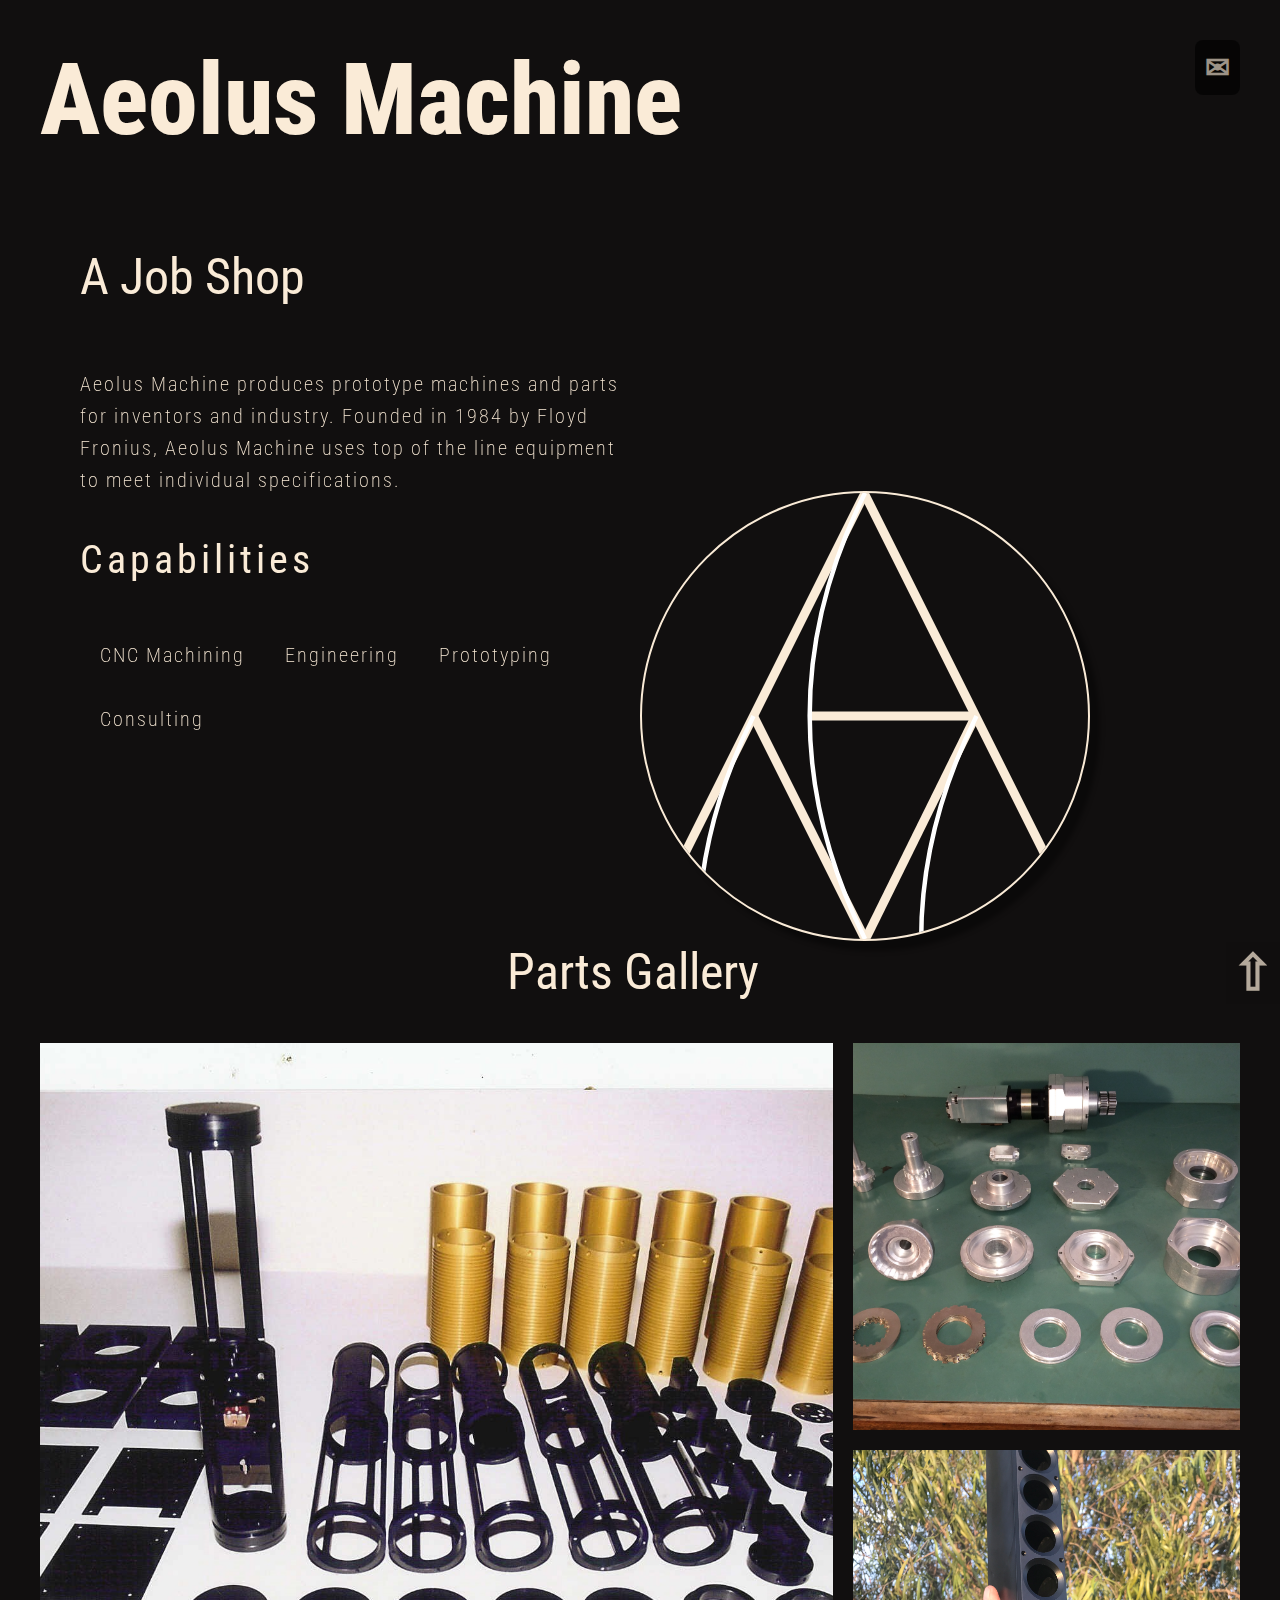
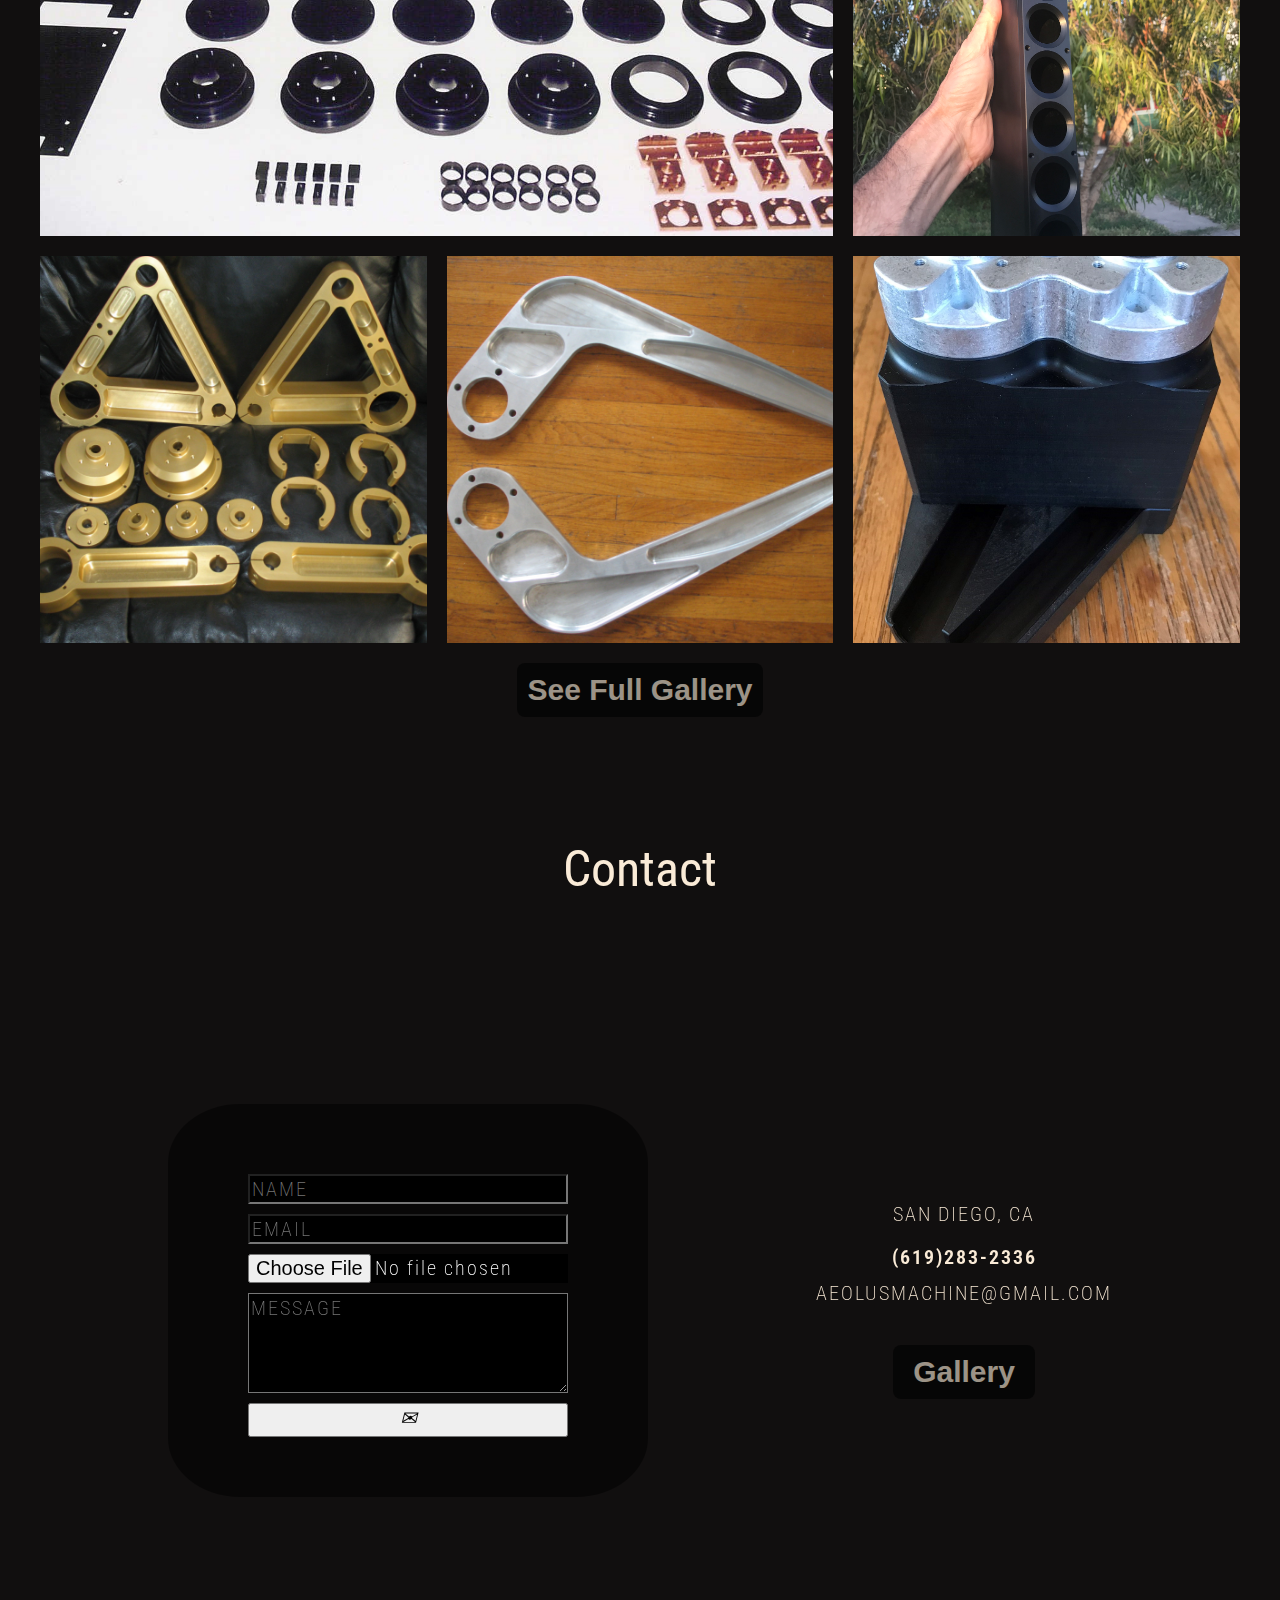
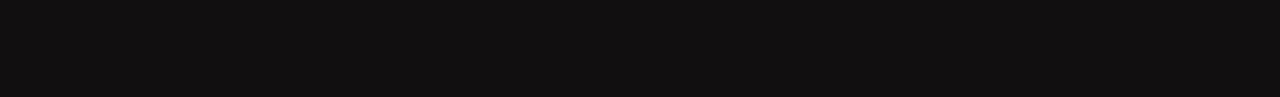
<file: index.html>
<!DOCTYPE html>
<html lang="en">
<head>
    <meta charset="UTF-8">
    <meta http-equiv="X-UA-Compatible" content="IE=edge">
    <meta name="viewport" content="width=device-width, initial-scale=1.0">
    <title>Aeolus Machine</title>
    <link rel="stylesheet" href="style.css">
    <script src="script.js" defer></script>

    <link rel="preconnect" href="https://fonts.googleapis.com">
    <link rel="preconnect" href="https://fonts.gstatic.com" crossorigin>
    <link href="https://fonts.googleapis.com/css2?family=Quicksand:wght@300&family=Roboto+Condensed&display=swap" rel="stylesheet">
</head>
<body>
    <main class="panels">
        <section class="panel panel1" id="top">
                <button class="button__contact mobile-hlight">
                    <a class="mobile-hlight" href="#contact">&#9993;</a>
                </button>
            <section class="hero--title">
                <h1>Aeolus Machine</h1>
            </section>
            <section class="hero">
                <section class="hero--content">
                    <div class="heading--content--top">
                        <h2>A Job Shop</h2>
                    </div>
                    <div class="hero--text">
                        <p>Aeolus Machine produces prototype machines and parts for inventors and industry. Founded in 1984 by Floyd Fronius, Aeolus Machine uses top of the line equipment to meet individual specifications.</p>
                        <div class="hero--bottom">
                        <h3>Capabilities</h3>
                        <ul class="hero--list">
                            <li>CNC Machining</li>
                            <li>Engineering</li>
                            <li>Prototyping</li>
                            <li>Consulting</li>
                        </ul>
                    </div>
                    </div>
                </section>
                <section class="svg__container">      
                    <svg class="svg path" id="svg--main"  xmlns="http://www.w3.org/2000/svg" xmlns:xlink="http://www.w3.org/1999/xlink" viewBox="0 0 1000 1000" shape-rendering="geometricPrecision" text-rendering="geometricPrecision">
                        <line class="svg--style"  x1="250" y1="-500" x2="-250" y2="500" transform="translate(250 500)" fill="none" stroke="#000" stroke-width="10" pathLength="1"/>
                        <line class="svg--style"  x1="250" y1="-500" x2="-250" y2="500" transform="matrix(-1 0 0 1 748 500)" fill="none" stroke="#000" stroke-width="10" pathLength="1"/>
                        <line class="svg--style"  x1="186.086701" y1="0" x2="-186.086701" y2="0" transform="translate(561.913299 500)" fill="none" stroke="#000" stroke-width="10" pathLength="1"/>
                        <line class="svg--style" x1="-125" y1="-250" x2="125" y2="250" transform="matrix(1 0 0 0.999999 375 750)" fill="none" stroke="#000" stroke-width="10" pathLength="1"/>
                        <line class="svg--style"  x1="125" y1="-253.306393" x2="-125" y2="253.306393" transform="translate(623 753.306393)" fill="none" stroke="#000" stroke-width="10" pathLength="1"/>
                        <path class="svg--style-black" d="M500,0q-248,498.536962,0,1000" transform="translate(.000001 0)" fill="none" stroke="#000" stroke-width="10" pathLength="1"/>
                        <path class="svg--style-black" d="M500,0q-248,498.536962,0,1000" transform="translate(-250 500.00025)" fill="none" stroke="#000" stroke-width="10" pathLength="1"/>
                        <path class="svg--style-black" d="M500,0q-248,498.536962,0,1000" transform="translate(250 500.00025)" fill="none" stroke="#000" stroke-width="10" pathLength="1"/>
                    </svg>
                </section>
            <div class="hero--mobile">
                <header class="heading--content mobile">
                    <h2 class="mobile--heading--top">A Job Shop</h2>
                </header>
                <section class="mobile--hero--text">
                    <p>Founded in 1984 by Floyd Fronius, Aeolus Machine produces prototype machines and parts for inventors and industry.</p>
                </section>
                <button class="button__gallery mobile-hlight">
                    <a href="gallery.html">Gallery</a>
                </button>
            </div>
            </section>
            </section>
        </section>
        <section class="scrollTop">
            <button class="mobile-hlight" id="scrollToTopBtn">&#8679;</button>
        <section class="paenl panel2" id="gallery">
            <div class="container">
               
                <div class="heading--content">
                    <h2>Parts Gallery</h2>
                </div>
                <div class="gallery-grid">
                    <div class="card stacked featured">
                        <img loading="lazy" class="card__img mobile-hlight" src="img/current/CO2measure.jpg" alt="Parts">
                    </div>
                    <div class="card stacked">
                        <img loading="lazy" class="card__img  mobile-hlight card__img--size" src="img/img-new/IMG_1296.JPG" alt="Parts">
                    </div>
                    <div class="card stacked">
                        <img loading="lazy" class="card__img mobile-hlight card__img--size" src="img/img-new/IMG_4506.JPG" alt="Parts">
                    </div>
                    <div class="card stacked">
                        <img loading="lazy" class="card__img mobile-hlight" src="img/current/c.jpg" alt="Parts">
                    </div>
                    <div class="card stacked last">
                        <img loading="lazy" class="card__img mobile-hlight" src="img/website/lots 054.jpg" alt="Parts">
                    </div>
                    <div class="card stacked final">
                        <img loading="lazy" class="card__img mobile-hlight card__img--size" src="img/current/img__4.jpeg" alt="Parts">
                    </div>
                    <div class="card stacked">
                        <img loading="lazy" class="card__img mobile-hlight" src="img/current/img__2.jpeg" alt="Parts">
                    </div>
                </div>
                <div class="gallery--more">
                    <button class="btn--gallery--more mobile-hlight" >
                        <a href="gallery.html">See Full Gallery</a>
                    </button>
                </div>
            </div>
        </section>
        <section class="paenl panel3" id="contact">
            <header class="heading--content">
                <h2>Contact</h2>
            </header>
            <section class="email__form--container">
                <form action="https://formsubmit.co/2db625a38eab504247685d90fd4e91d2" enctype="multipart/form-data" method="POST" id="contact-form" class="contact__form" role="form">
                    <label for="Email"></label>
                    <input type="hidden" name="_next" value="http://www.aeolusmachine.net/thankyou.html">
                    <input type="hidden" name="_template" value="box">
                    <input type="text" class="form-control" id="name" name="name" value="" placeholder="NAME" required>
                    <input type="email" class="form-control" id="email" name="email" value="" placeholder="EMAIL" required>
                    <input type="file" name="attachment" accept="image/png, image/jpeg">
                    <input type="hidden" name="_subject" value="Message to Aeolus Machine">
                    <textarea class="form-control" name="message" id="message" rows="3" placeholder="MESSAGE" required></textarea>
                    <button class="btn btn-send" id="submit" type="submit" value="SEND">
                        <div class="alt-send-button">
                            <i class="icon--plane">&#9993;</i><span class="send-text">SEND</span>
                          </div>
                    </button>
                </form>
                <aside class="personal__contact--container">
                    <ul class="personal__contact--list">
                        <div class="contact--li">
                            <li>San Diego, CA</li>
                            <li>
                                <a class="mobile-hlight" href="tel:6192832336">
                                    <span class="teleNumber">(619)283-2336</span>
                                </a>
                            </li>
                            <li>
                                <span id="contact--email">aeolusmachine@gmail.com</span>
                            </li>
                        </div>
                        <button class="button__gallery button__gallery--contact">
                            <a href="gallery.html">Gallery</a>
                        </button>
                    </ul>
                </aside>
            </section>
        </section>
    </section>
    </main>
</body>
</html>
</file>
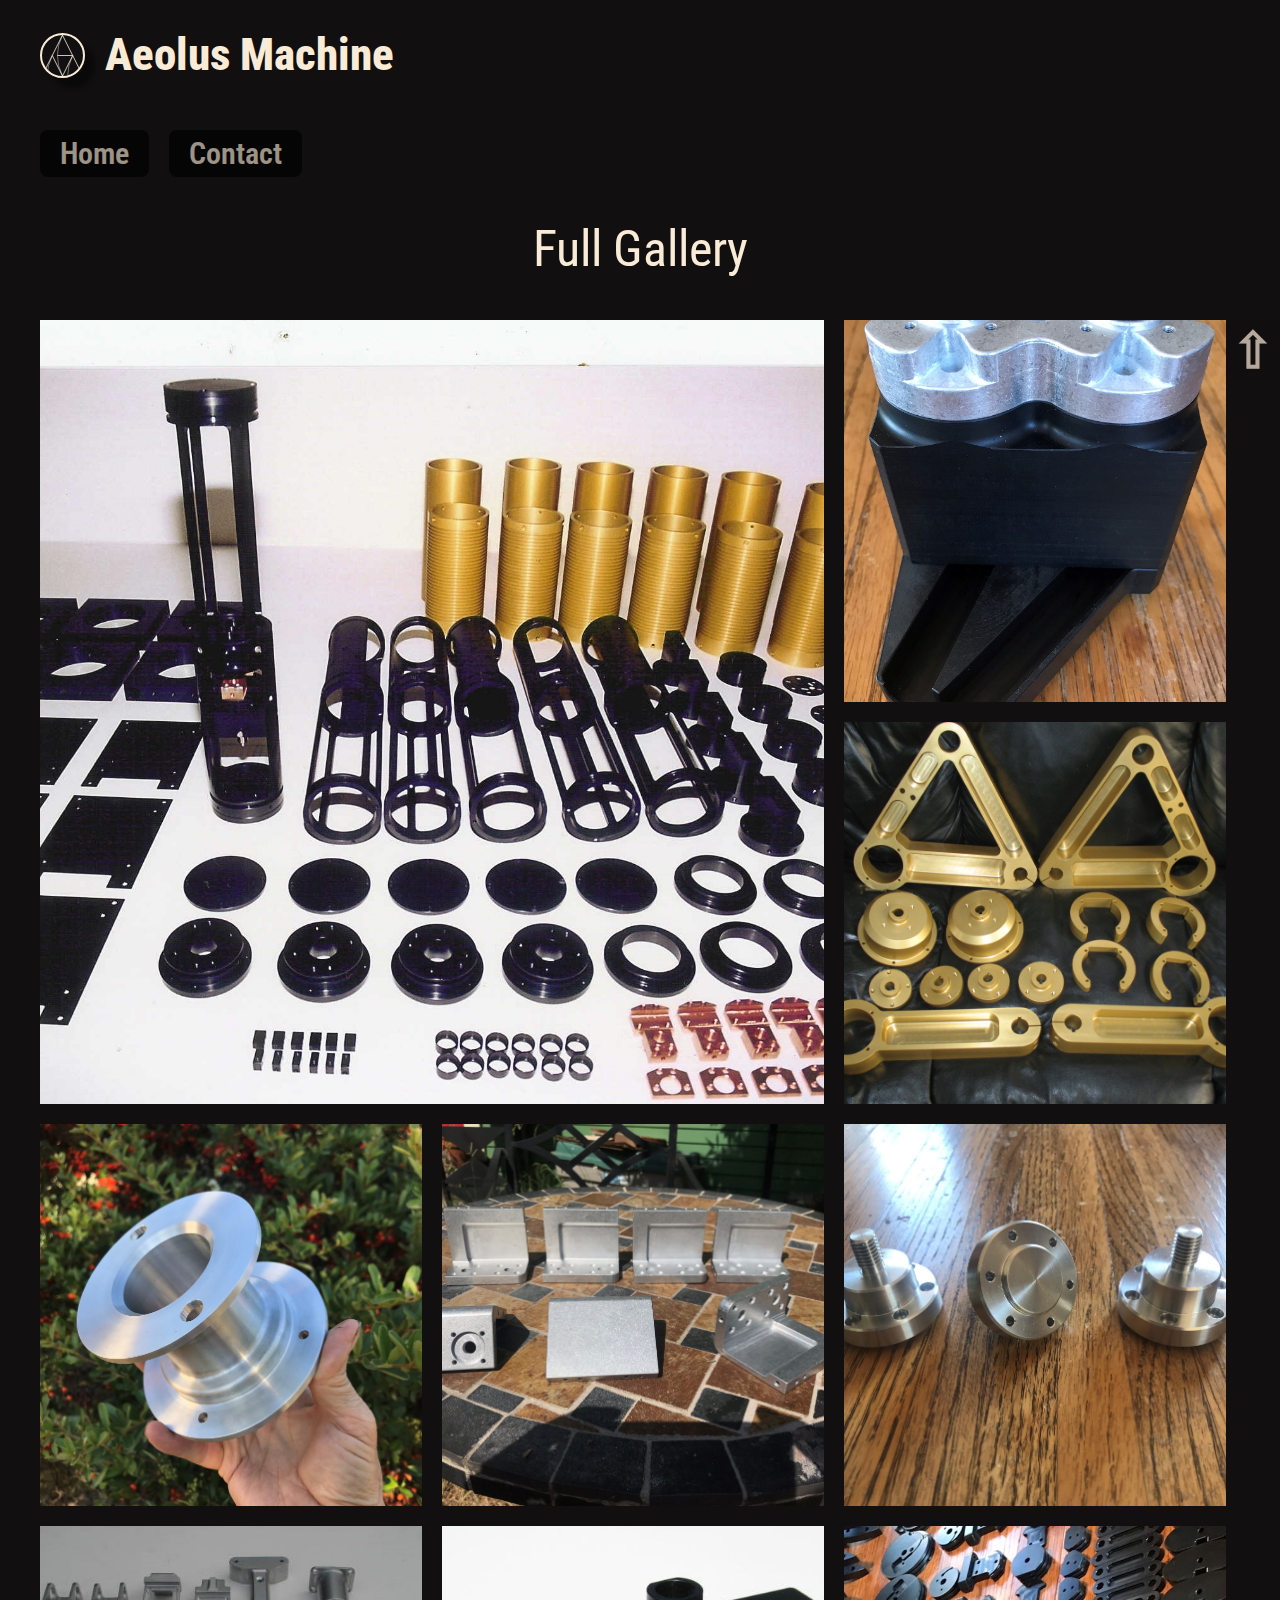
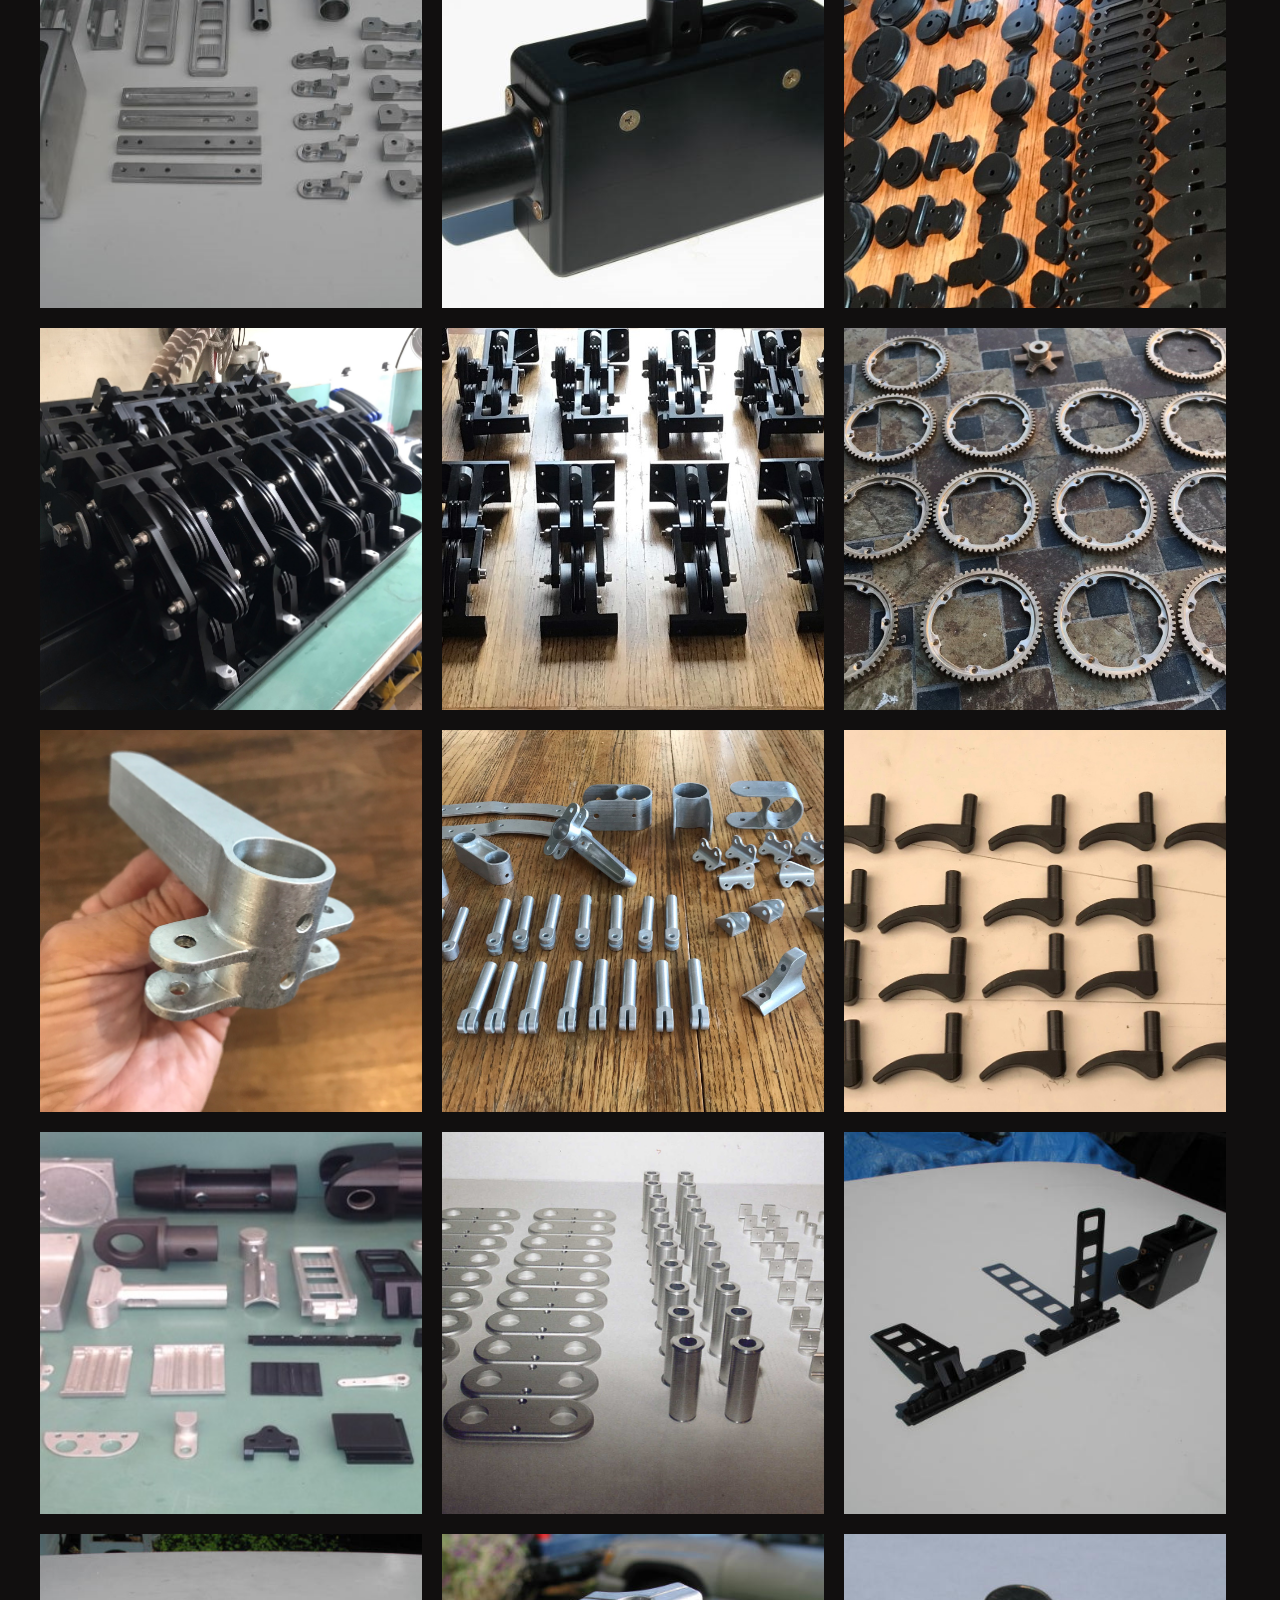
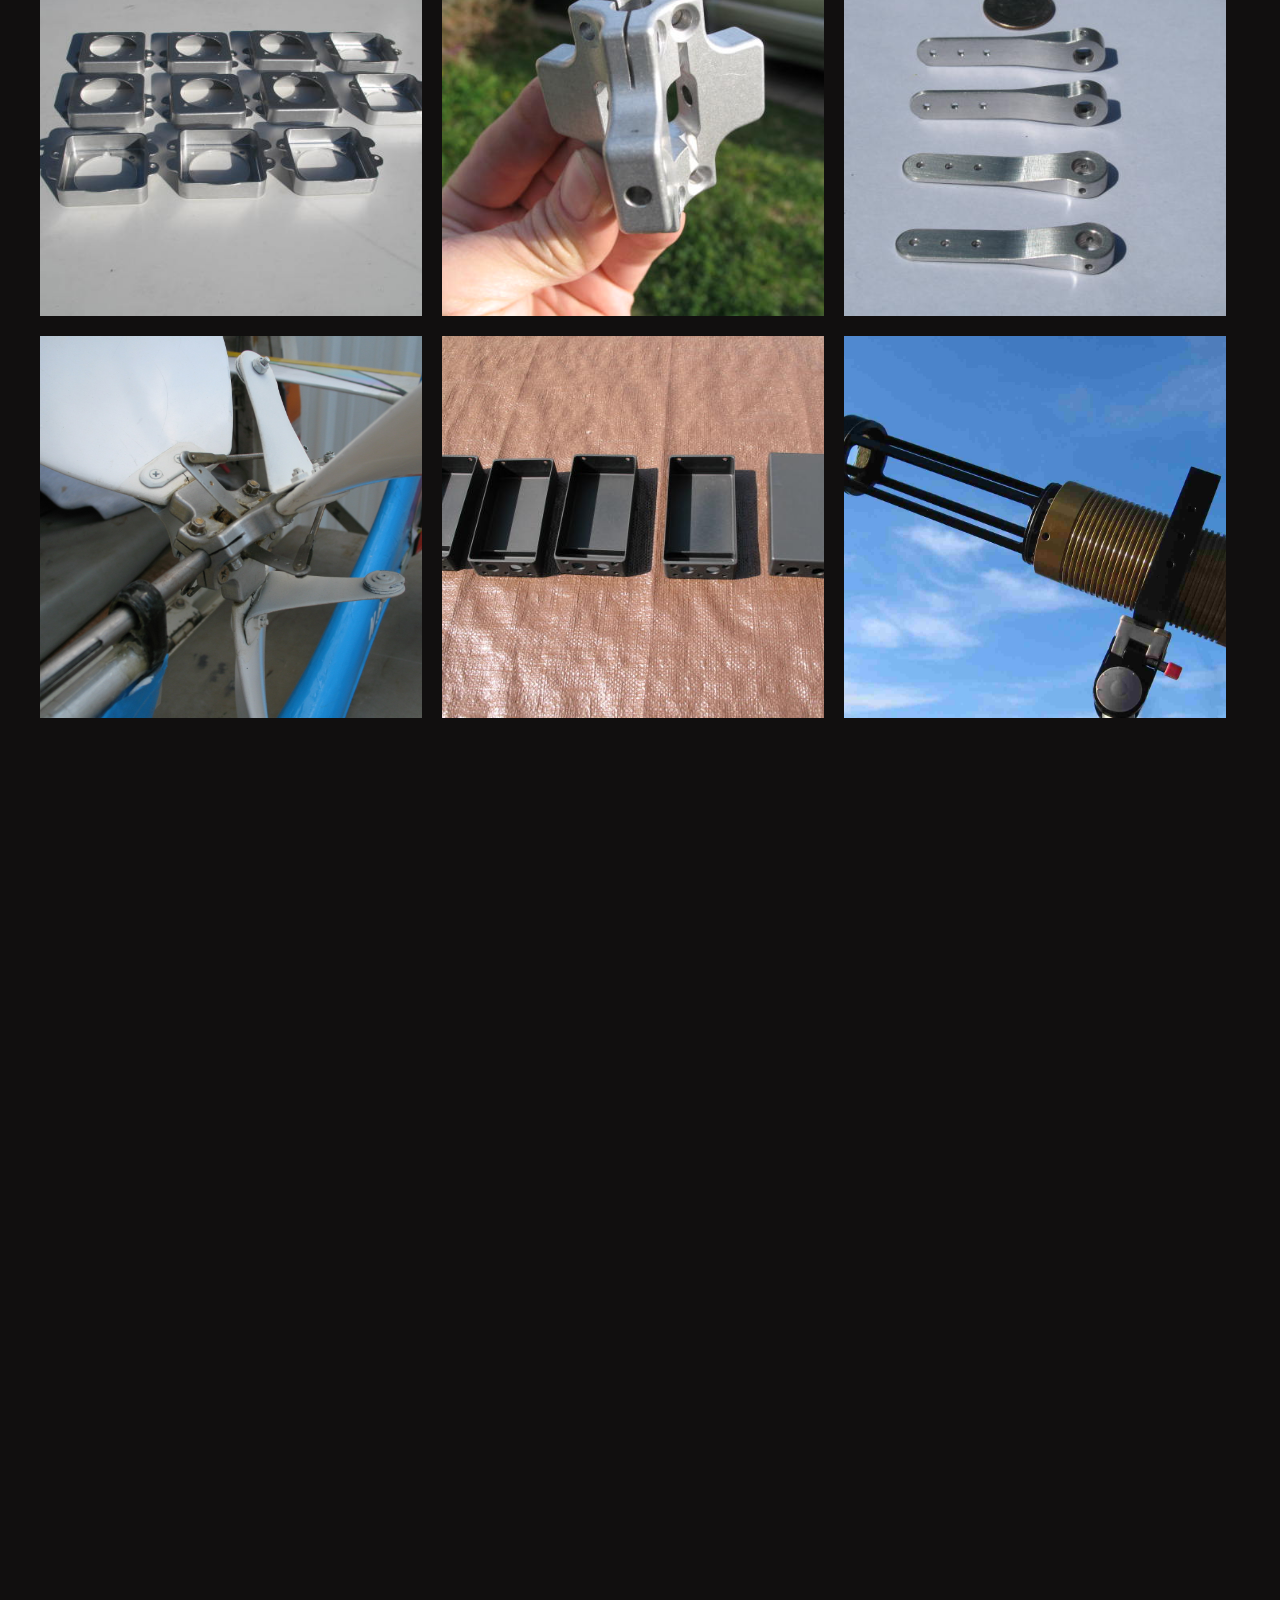
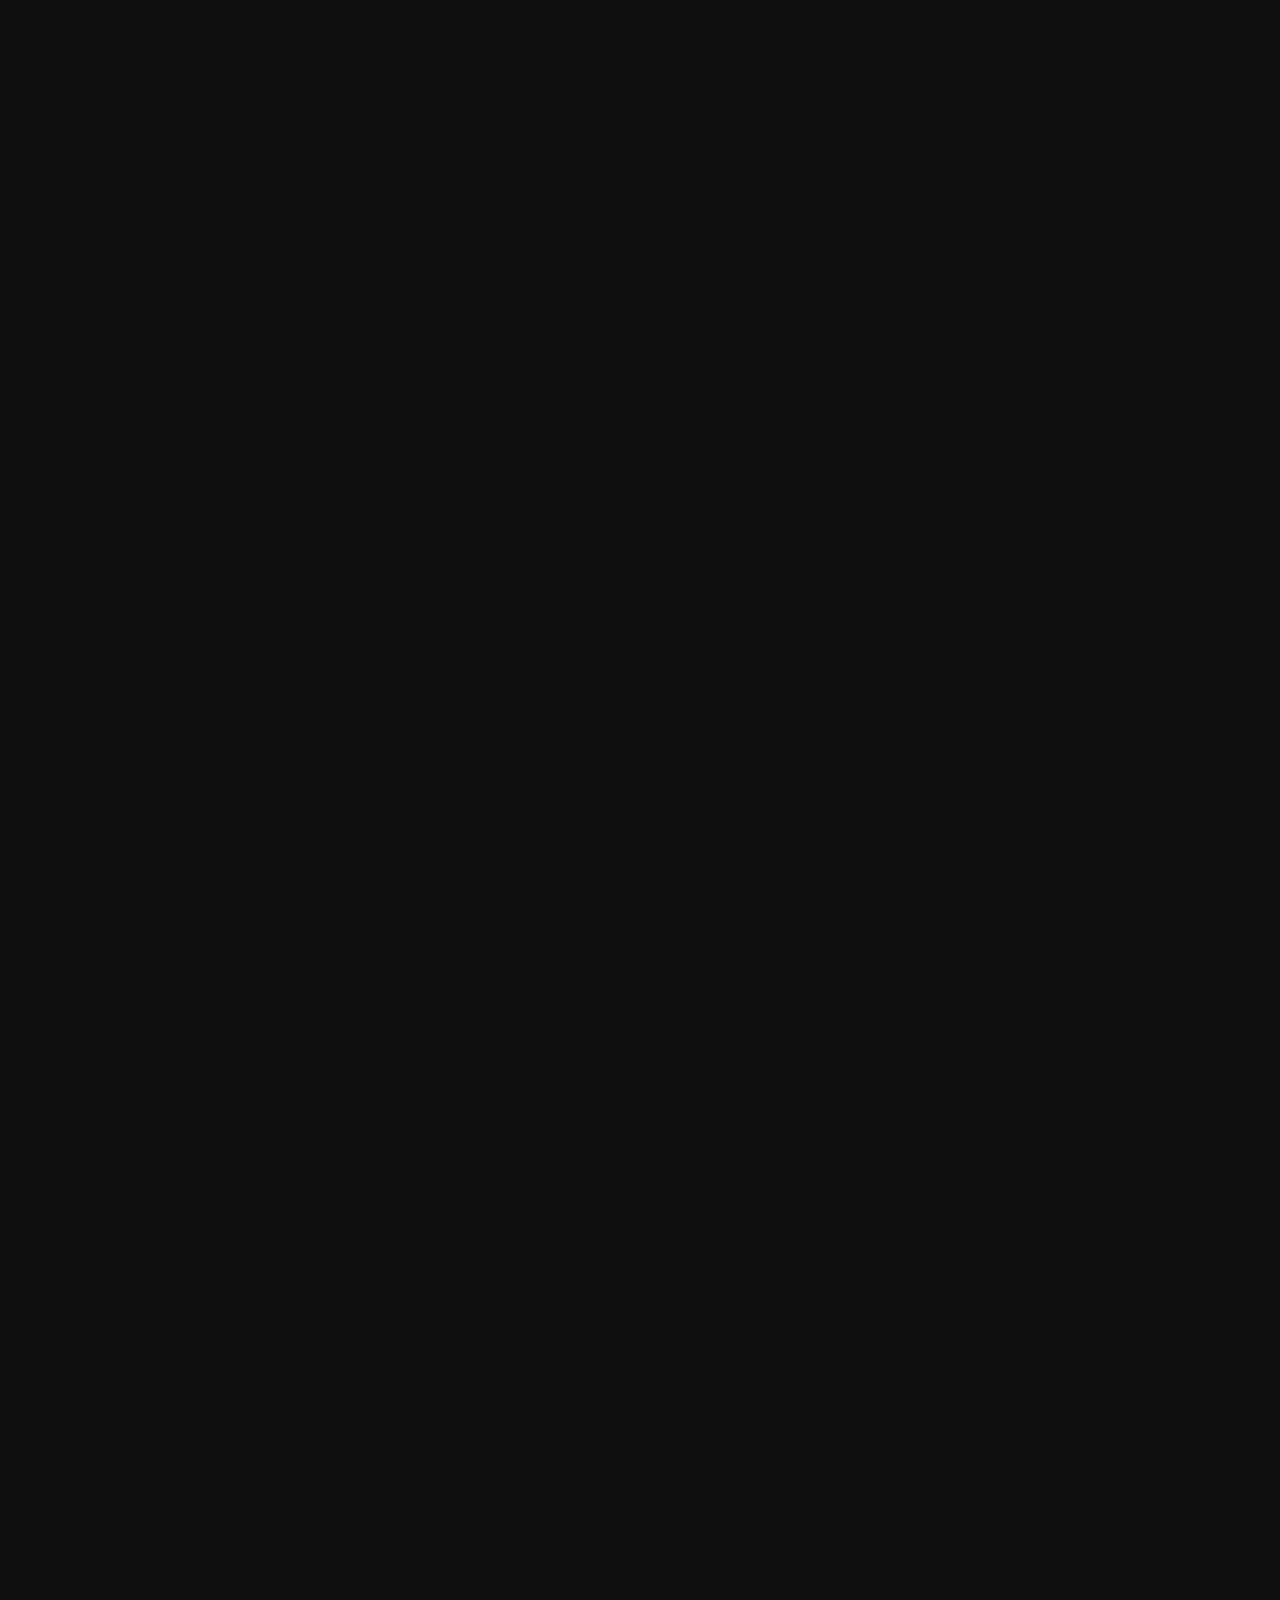
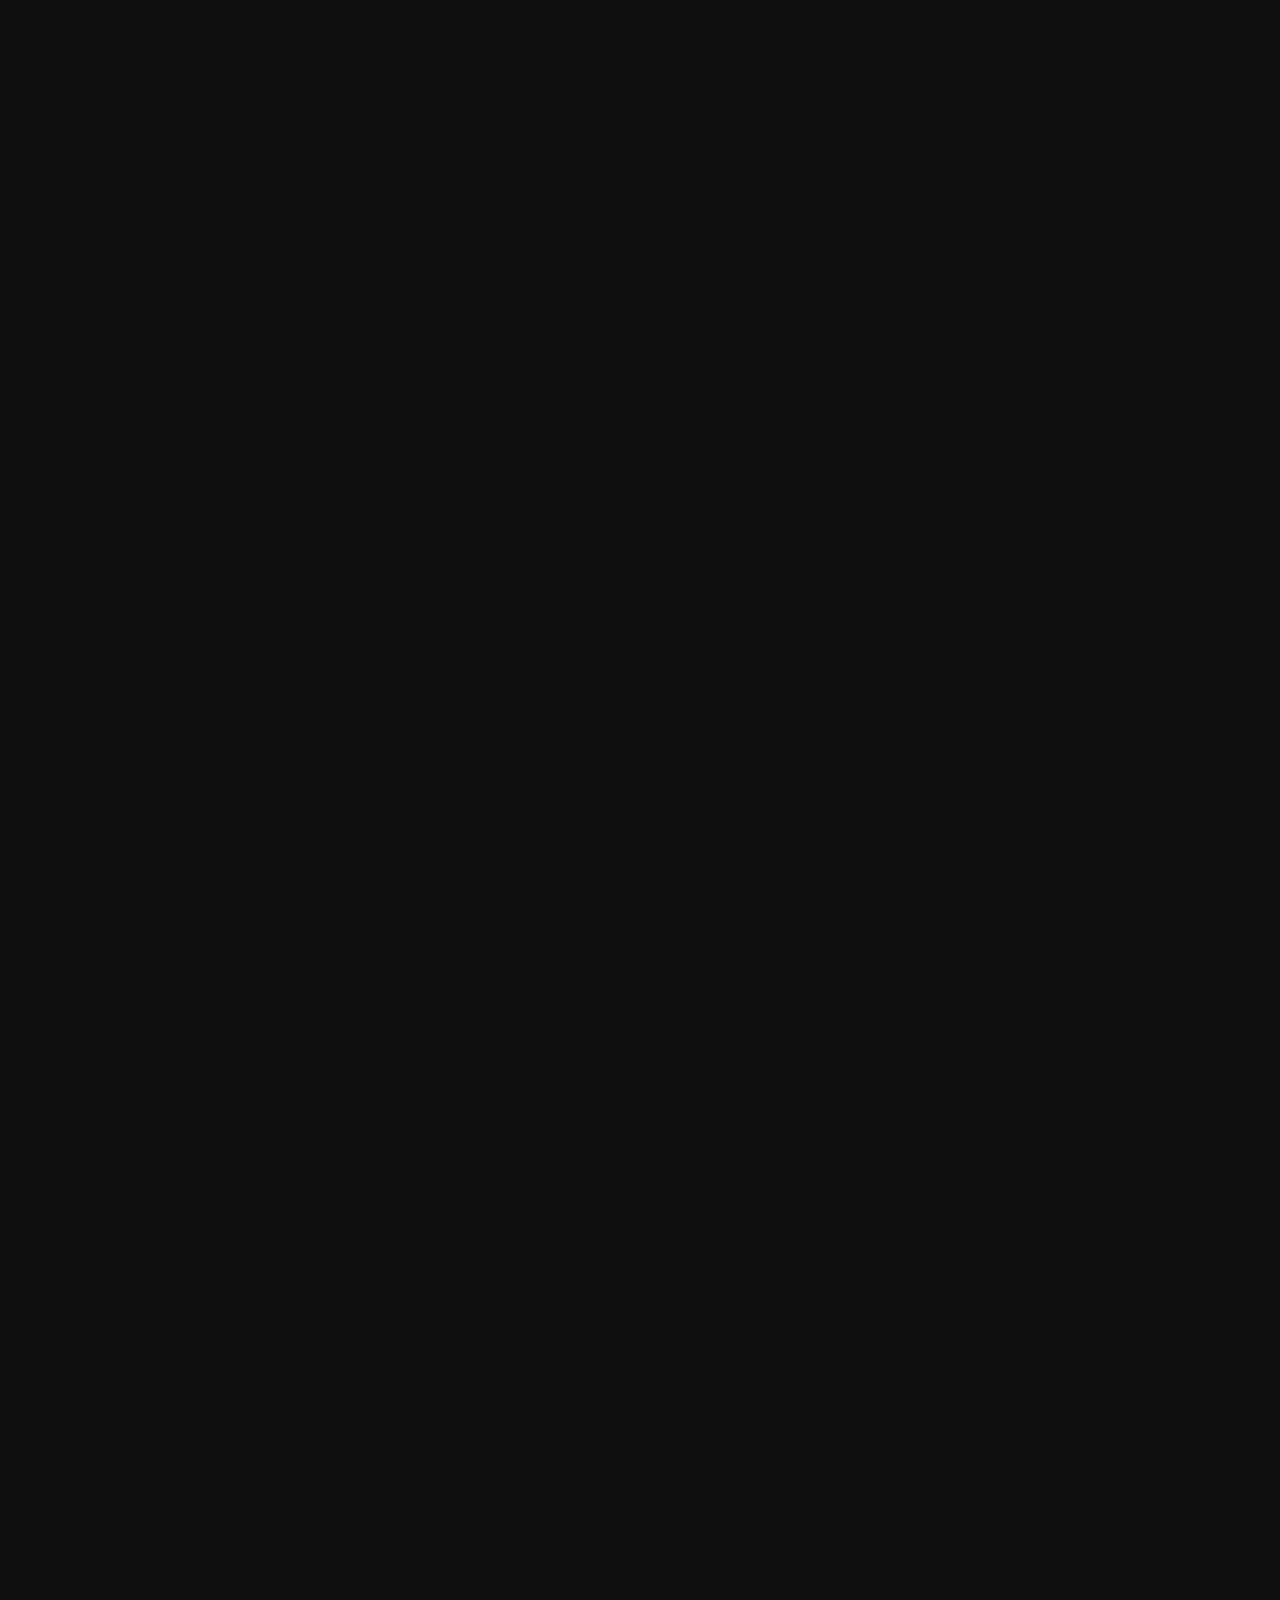
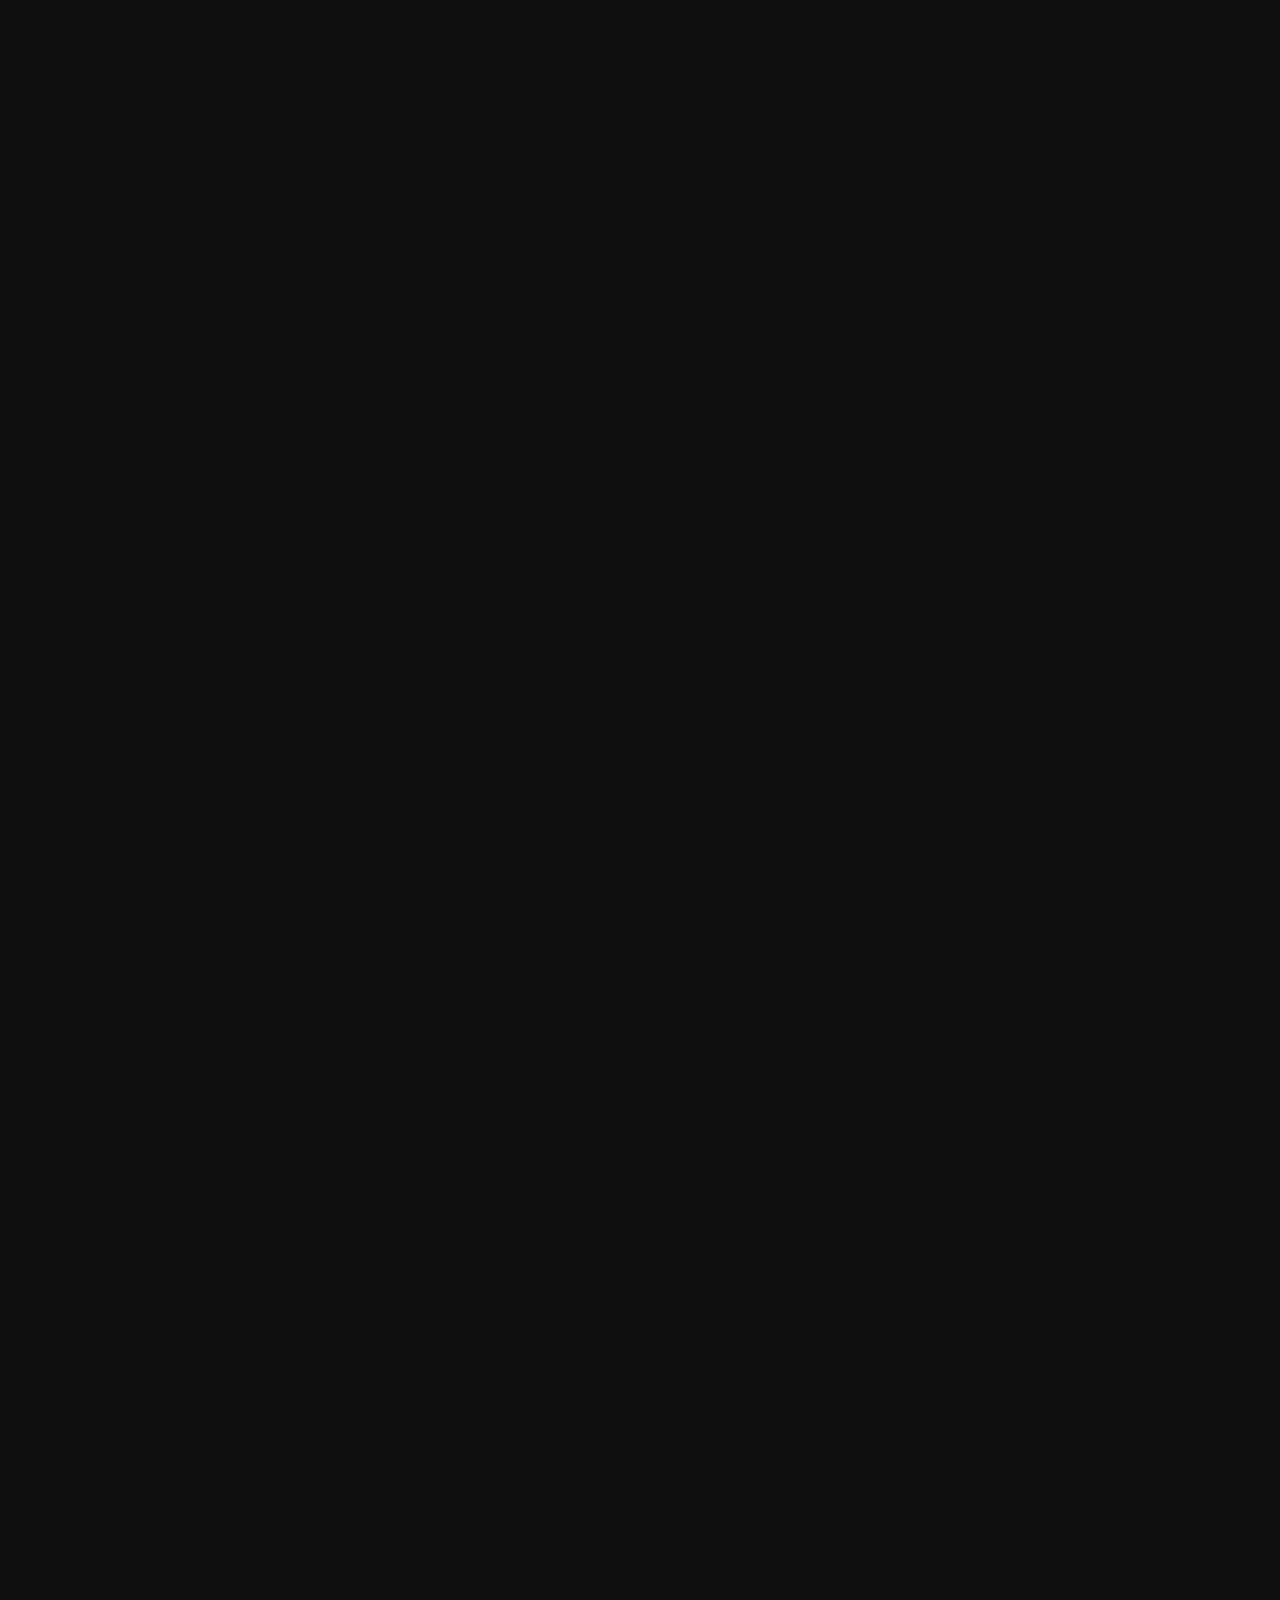
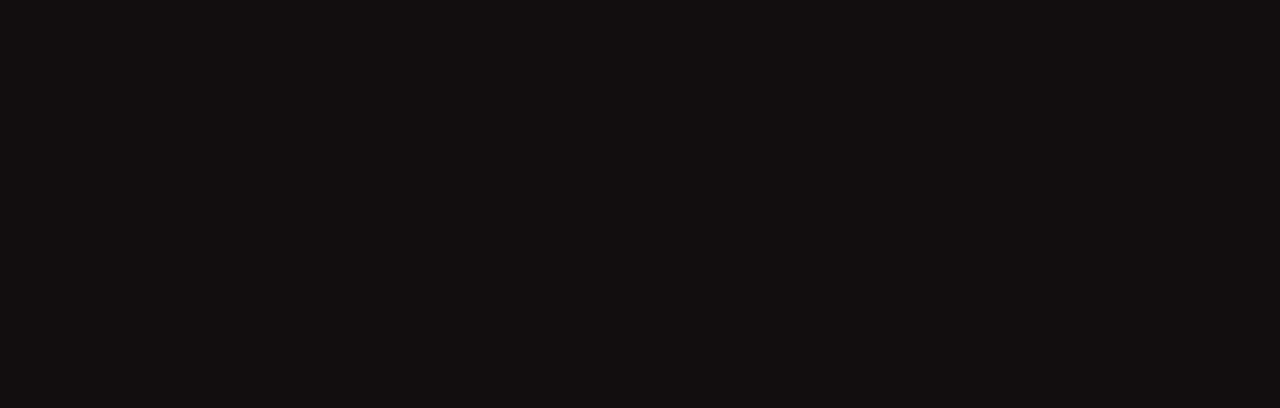
<file: gallery.html>
<!DOCTYPE html>
<html lang="en">
<head>
    <meta charset="UTF-8">
    <meta http-equiv="X-UA-Compatible" content="IE=edge">
    <meta name="viewport" content="width=device-width, initial-scale=1.0">
    <title>Aeolus Machine</title>
    <link rel="stylesheet" href="style.css">
    <script src="script.js" defer></script>

    <link rel="preconnect" href="https://fonts.googleapis.com">
    <link rel="preconnect" href="https://fonts.gstatic.com" crossorigin>
    <link href="https://fonts.googleapis.com/css2?family=Quicksand:wght@300&family=Roboto+Condensed&display=swap" rel="stylesheet">
</head>
<body>
    <div class="gallery--header">
        <section class="svg__container--gallery">      
            <svg class="svg--gallery path" id="eWDTGbFqvpH1" xmlns="http://www.w3.org/2000/svg" xmlns:xlink="http://www.w3.org/1999/xlink" viewBox="0 0 1000 1000" shape-rendering="geometricPrecision" text-rendering="geometricPrecision">
                <line class="svg--style" x1="250" y1="-500" x2="-250" y2="500" transform="translate(250 500)" fill="none" stroke="#000" stroke-width="10" pathLength="1"/>
                <line class="svg--style" x1="250" y1="-500" x2="-250" y2="500" transform="matrix(-1 0 0 1 748 500)" fill="none" stroke="#000" stroke-width="10" pathLength="1"/>
                <line class="svg--style" x1="186.086701" y1="0" x2="-186.086701" y2="0" transform="translate(561.913299 500)" fill="none" stroke="#000" stroke-width="10" pathLength="1"/>
                <line class="svg--style" x1="-125" y1="-250" x2="125" y2="250" transform="matrix(1 0 0 0.999999 375 750)" fill="none" stroke="#000" stroke-width="10" pathLength="1"/>
                <line class="svg--style" x1="125" y1="-253.306393" x2="-125" y2="253.306393" transform="translate(623 753.306393)" fill="none" stroke="#000" stroke-width="10" pathLength="1"/>
                <path class="svg--style-black" d="M500,0q-248,498.536962,0,1000" transform="translate(.000001 0)" fill="none" stroke="#000" stroke-width="10" pathLength="1"/>
                <path class="svg--style-black" d="M500,0q-248,498.536962,0,1000" transform="translate(-250 500.00025)" fill="none" stroke="#000" stroke-width="10" pathLength="1"/>
                <path class="svg--style-black" d="M500,0q-248,498.536962,0,1000" transform="translate(250 500.00025)" fill="none" stroke="#000" stroke-width="10" pathLength="1"/>
            </svg>
        </section>
        <h1>Aeolus Machine</h1>
    </div>
    <header>
        <nav>
            <ul class="gallery--header--nav">
                <li class="gallery__header--list">
                    <a class="mobile-hlight" href="index.html">Home</a>
                </li>
                <li class="gallery__header--list">
                    <a class="mobile-hlight" href="index.html#contact">Contact</a>
                </li>
            </ul>
        </nav>
    </header>
    <header class="heading--content">
        <h2>Full Gallery</h2>
    </header>
    <section class="paenl panel2" id="gallery">
        <button class="scrollToTop mobile-hlight" id="scrollToTopBtn">&#8679;</button>
        <div class="container">
            
            <div class="gallery-grid">
                <div class="card stacked featured">
                    <img loading="lazy" id="card__featured" class="card__img mobile-hlight" src="img/current/CO2measure.jpg" alt="Parts">
                </div>
                <div class="card stacked">
                    <img loading="lazy" class="card__img card__img--size mobile-hlight" src="img/current/img__2.jpeg" alt="Parts">
                </div>
                <div class="card stacked">
                    <img loading="lazy" class="card__img card__img--size mobile-hlight" src="img/current/c.jpg" alt="Parts">
                </div>
                <div class="card stacked">
                    <img loading="lazy" class="card__img card__img--size mobile-hlight" src="img/current/img__4.jpeg" alt="Parts">
                </div>
                <div class="card stacked">
                    <img loading="lazy" class="card__img card__img--size mobile-hlight" src="img/current/img__5.jpeg" alt="Parts">
                </div>
                <div class="card stacked">
                    <img loading="lazy" class="card__img card__img--size mobile-hlight" src="img/current/IMG_0139.jpeg" alt="Parts">
                </div>
                <div class="card stacked">
                    <img loading="lazy" class="card__img card__img--size mobile-hlight" src="img/current/IMG_0197.jpg" alt="Parts">
                </div>
                <div class="card stacked">
                    <img loading="lazy" class="card__img card__img--size mobile-hlight" src="img/current/IMG_0202.jpg" alt="Parts">
                </div>
                <div class="card stacked">
                    <img loading="lazy" class="card__img card__img--size mobile-hlight" src="img/current/IMG_0852.jpeg" alt="Parts">
                </div>
                <div class="card stacked">
                    <img loading="lazy" class="card__img card__img--size mobile-hlight" src="img/current/IMG_0953.jpeg" alt="Parts">
                </div>
                <div class="card stacked">
                    <img loading="lazy" class="card__img card__img--size mobile-hlight" src="img/current/IMG_0955.jpeg" alt="Parts">
                </div>
                <div class="card stacked">
                    <img loading="lazy" class="card__img card__img--size mobile-hlight" src="img/current/IMG_8353.jpeg" alt="Parts">
                </div>
                <div class="card stacked">
                    <img loading="lazy" class="card__img card__img--size mobile-hlight" src="img/current/IMG_8437.jpeg" alt="Parts">
                </div>
                <div class="card stacked">
                    <img loading="lazy" class="card__img card__img--size mobile-hlight" src="img/current/IMG_8500.jpeg" alt="Parts">
                </div>
                <div class="card stacked">
                    <img loading="lazy" class="card__img card__img--size mobile-hlight" src="img/current/IMG_9831.jpeg" alt="Parts">
                </div>
                <div class="card stacked">
                    <img loading="lazy" class="card__img card__img--size mobile-hlight" src="img/current/parts.jpg" alt="Parts">
                </div>
                <div class="card stacked">
                    <img loading="lazy" class="card__img card__img--size mobile-hlight" src="img/website/hang1.jpg" alt="Parts">
                </div>
                <div class="card stacked">
                    <img loading="lazy" class="card__img card__img--size mobile-hlight" src="img/website/IMG_0200.JPG" alt="Parts">
                </div>
                <div class="card stacked">
                    <img loading="lazy" class="card__img card__img--size mobile-hlight" src="img/website/IMG_02000.JPG" alt="Parts">
                </div>
                <div class="card stacked">
                    <img loading="lazy" class="card__img card__img--size mobile-hlight" src="img/website/IMG_0213.JPG" alt="Parts">
                </div>
                <div class="card stacked">
                    <img loading="lazy" class="card__img card__img--size mobile-hlight" src="img/website/IMG_0225.JPG" alt="Parts">
                </div>
                <div class="card stacked">
                    <img loading="lazy" class="card__img card__img--size mobile-hlight" src="img/website/IMG_1186.JPG" alt="Parts">
                </div>
                <div class="card stacked">
                    <img loading="lazy" class="card__img card__img--size mobile-hlight" src="img/website/IMG_0299.JPG" alt="Parts">
                </div>
                <div class="card stacked">
                    <img loading="lazy" class="card__img card__img--size mobile-hlight" src="img/website/IMG_1215.JPG" alt="Parts">
                </div>
                <div class="card stacked">
                    <img loading="lazy" class="card__img card__img--size mobile-hlight" src="img/website/IMG_1401.JPG" alt="Parts">
                </div>
                <div class="card stacked">
                    <img loading="lazy" class="card__img card__img--size mobile-hlight" src="img/website/IMG_1433.JPG" alt="Parts">
                </div>
                <div class="card stacked">
                    <img loading="lazy" class="card__img card__img--size mobile-hlight" src="img/website/IMG_1436.JPG" alt="Parts">
                </div>
                <div class="card stacked">
                    <img loading="lazy" class="card__img card__img--size mobile-hlight" src="img/website/IMG_1437.JPG" alt="Parts">
                </div>
                <div class="card stacked">
                    <img loading="lazy" class="card__img card__img--size mobile-hlight" src="img/website/IMG_1438.JPG" alt="Parts">
                </div>
                <div class="card stacked">
                    <img loading="lazy" class="card__img card__img--size mobile-hlight" src="img/website/IMG_1440.JPG" alt="Parts">
                </div>
                <div class="card stacked">
                    <img loading="lazy" class="card__img card__img--size mobile-hlight" src="img/website/IMG_1442.JPG" alt="Parts">
                </div>
                <div class="card stacked">
                    <img loading="lazy" class="card__img card__img--size mobile-hlight" src="img/website/IMG_1444.JPG" alt="Parts">
                </div>
                <div class="card stacked">
                    <img loading="lazy" class="card__img card__img--size mobile-hlight" src="img/website/IMG_1556.JPG" alt="Parts">
                </div>
                <div class="card stacked">
                    <img loading="lazy" class="card__img card__img--size mobile-hlight" src="img/website/IMG_1560.JPG" alt="Parts">
                </div>
                <div class="card stacked">
                    <img loading="lazy" class="card__img card__img--size mobile-hlight" src="img/website/IMG_1803.JPG" alt="Parts">
                </div>
                <div class="card stacked">
                    <img loading="lazy" class="card__img card__img--size mobile-hlight" src="img/website/IMG_1807.JPG" alt="Parts">
                </div>
                <div class="card stacked">
                    <img loading="lazy" class="card__img card__img--size mobile-hlight" src="img/website/IMG_2121.JPG" alt="Parts">
                </div>
                <div class="card stacked">
                    <img loading="lazy" class="card__img card__img--size mobile-hlight" src="img/website/lots 054.jpg" alt="Parts">
                </div>
                <div class="card stacked">
                    <img loading="lazy" class="card__img card__img--size mobile-hlight" src="img/website/more 1006.jpg" alt="Parts">
                </div>
                <div class="card stacked">
                    <img loading="lazy" class="card__img card__img--size mobile-hlight" src="img/website/more 193.jpg" alt="Parts">
                </div>
                <div class="card stacked">
                    <img loading="lazy" class="card__img card__img--size mobile-hlight" src="img/website/more 546.jpg" alt="Parts">
                </div>
                <div class="card stacked">
                    <img loading="lazy" class="card__img card__img--size mobile-hlight" src="img/website/lots 240.jpg" alt="Parts">
                </div>
                <div class="card stacked">
                    <img loading="lazy" class="card__img card__img--size mobile-hlight" src="img/website/lots 420.jpg" alt="Parts">
                </div>
                <div class="card stacked">
                    <img loading="lazy" class="card__img card__img--size mobile-hlight" src="img/website/lots 426.jpg" alt="Parts">
                </div>
                <div class="card stacked">
                    <img loading="lazy" class="card__img card__img--size mobile-hlight" src="img/website/lots 430.jpg" alt="Parts">
                </div>
                <div class="card stacked">
                    <img loading="lazy" class="card__img card__img--size mobile-hlight" src="img/website/lots 634.jpg" alt="Parts">
                </div>
                <div class="card stacked">
                    <img loading="lazy" class="card__img card__img--size mobile-hlight" src="img/website/lots 662.jpg" alt="Parts">
                </div>
                <div class="card stacked">
                    <img loading="lazy" class="card__img card__img--size mobile-hlight" src="img/website/more 433.jpg" alt="Parts">
                </div>
                <div class="card stacked">
                    <img loading="lazy" class="card__img card__img--size mobile-hlight" src="img/website/more 498.jpg" alt="Parts">
                </div>
                <div class="card stacked">
                    <img loading="lazy" class="card__img card__img--size mobile-hlight" src="img/website/thekrakensmall.png" alt="Parts">
                </div>
                <div class="card stacked">
                    <img loading="lazy" class="card__img card__img--size mobile-hlight" src="img/img-new/IMG_0029.jpg" alt="Parts">
                </div>
                <div class="card stacked">
                    <img loading="lazy" class="card__img card__img--size mobile-hlight" src="img/img-new/IMG_0478.jpg" alt="Parts">
                </div>
                <div class="card stacked">
                    <img loading="lazy" class="card__img card__img--size mobile-hlight" src="img/img-new/IMG_0479.jpg" alt="Parts">
                </div>
                <div class="card stacked">
                    <img loading="lazy" class="card__img card__img--size mobile-hlight" src="img/img-new/IMG_0480.jpg" alt="Parts">
                </div>
                <div class="card stacked">
                    <img loading="lazy" class="card__img card__img--size mobile-hlight" src="img/img-new/IMG_0580.JPG" alt="Parts">
                </div>
                <div class="card stacked">
                    <img loading="lazy" class="card__img card__img--size mobile-hlight" src="img/img-new/IMG_0862.jpg" alt="Parts">
                </div>
                <div class="card stacked">
                    <img loading="lazy" class="card__img card__img--size mobile-hlight" src="img/img-new/IMG_1242.jpg" alt="Parts">
                </div>
                <div class="card stacked">
                    <img loading="lazy" class="card__img card__img--size mobile-hlight" src="img/img-new/IMG_1296.JPG" alt="Parts">
                </div>
                <div class="card stacked">
                    <img loading="lazy" class="card__img card__img--size mobile-hlight" src="img/img-new/IMG_2234.JPG" alt="Parts">
                </div>
                <div class="card stacked">
                    <img loading="lazy" class="card__img card__img--size mobile-hlight" src="img/img-new/IMG_2980.JPG" alt="Parts">
                </div>
                <div class="card stacked">
                    <img loading="lazy" class="card__img card__img--size mobile-hlight" src="img/img-new/IMG_4506.JPG" alt="Parts">
                </div>
                <div class="card stacked">
                    <img loading="lazy" class="card__img card__img--size mobile-hlight" src="img/img-new/IMG_4546.JPG" alt="Parts">
                </div>
                <div class="card stacked">
                    <img loading="lazy" class="card__img card__img--size mobile-hlight" src="img/img-new/IMG_6854.jpg" alt="Parts">
                </div>
                <div class="card stacked">
                    <img loading="lazy" class="card__img card__img--size mobile-hlight" src="img/img-new/IMG_6892.jpg" alt="Parts">
                </div>
                <div class="card stacked">
                    <img loading="lazy" class="card__img card__img--size mobile-hlight" src="img/img-new/IMG_7490.jpg" alt="Parts">
                </div>
                <div class="card stacked">
                    <img loading="lazy" class="card__img card__img--size mobile-hlight" src="img/img-new/IMG_9177.HEIC.jpg" alt="Parts">
                </div>
                <div class="card stacked">
                    <img loading="lazy" class="card__img card__img--size mobile-hlight" src="img/img-new/IMG_9257.HEIC.jpg" alt="Parts">
                </div>
                <div class="card stacked">
                    <img loading="lazy" class="card__img card__img--size mobile-hlight" src="img/img-new/IMG_9306.HEIC.jpg" alt="Parts">
                </div>
                <div class="card stacked">
                    <img loading="lazy" class="card__img mobile-hlight card__img--size" src="img/img-new/IMG_9735.jpg" alt="Parts">
                </div>
            </div>
        </div>
    </section>
</body>
</html>
</file>
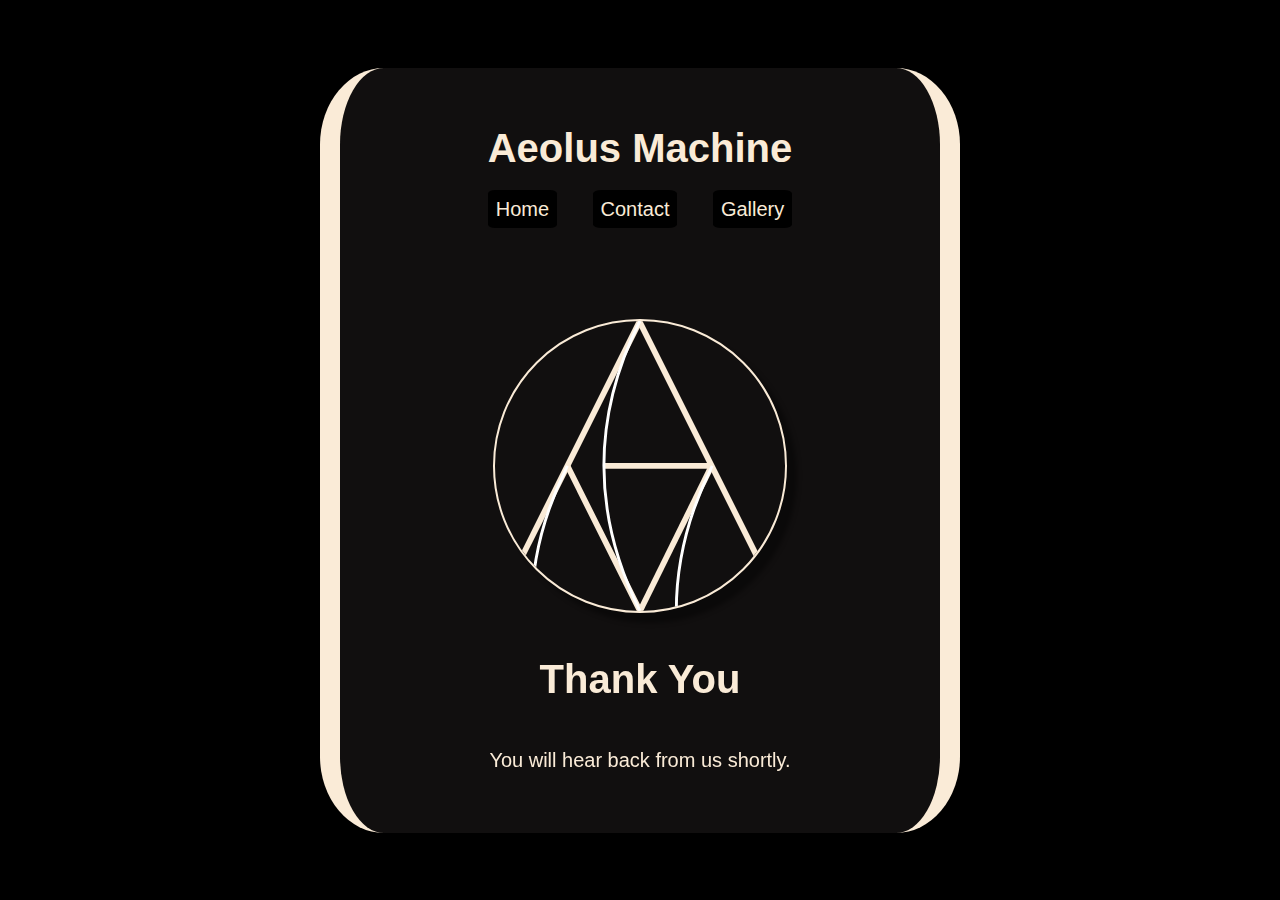
<file: thankyou.html>
<!DOCTYPE html>
<html lang="en">
<head>
    <meta charset="UTF-8">
    <meta http-equiv="X-UA-Compatible" content="IE=edge">
    <meta name="viewport" content="width=device-width, initial-scale=1.0">
    <title>Aeolus Machine</title>
    <link rel="stylesheet" href="thankyou.css">
    <script src="script.js" defer></script>
    
    <link rel="preconnect" href="https://fonts.googleapis.com">
    <link rel="preconnect" href="https://fonts.gstatic.com" crossorigin>
</head>
<body>
   
    <main>
        <header>
            <h1>Aeolus Machine</h1>
            <nav>
                <ul>
                    <li>
                        <a class="mobile-hlight" href="index.html">Home</a>
                    </li>
                    <li>
                        <a class="mobile-hlight" href="index.html#contact">Contact</a>
                    </li>
                    <li>
                        <a class="mobile-hlight" href="gallery.html">Gallery</a>
                    </li>
                </ul>
            </nav>
        </header>
        <section class="svg__container">      
            <svg class="svg path" id="eWDTGbFqvpH1" xmlns="http://www.w3.org/2000/svg" xmlns:xlink="http://www.w3.org/1999/xlink" viewBox="0 0 1000 1000" shape-rendering="geometricPrecision" text-rendering="geometricPrecision">
                <line class="svg--style" x1="250" y1="-500" x2="-250" y2="500" transform="translate(250 500)" fill="none" stroke="#000" stroke-width="10" pathLength="1"/>
                <line class="svg--style" x1="250" y1="-500" x2="-250" y2="500" transform="matrix(-1 0 0 1 748 500)" fill="none" stroke="#000" stroke-width="10" pathLength="1"/>
                <line class="svg--style" x1="186.086701" y1="0" x2="-186.086701" y2="0" transform="translate(561.913299 500)" fill="none" stroke="#000" stroke-width="10" pathLength="1"/>
                <line class="svg--style" x1="-125" y1="-250" x2="125" y2="250" transform="matrix(1 0 0 0.999999 375 750)" fill="none" stroke="#000" stroke-width="10" pathLength="1"/>
                <line class="svg--style" x1="125" y1="-253.306393" x2="-125" y2="253.306393" transform="translate(623 753.306393)" fill="none" stroke="#000" stroke-width="10" pathLength="1"/>
                <path class="svg--style-black" d="M500,0q-248,498.536962,0,1000" transform="translate(.000001 0)" fill="none" stroke="#000" stroke-width="10" pathLength="1"/>
                <path class="svg--style-black" d="M500,0q-248,498.536962,0,1000" transform="translate(-250 500.00025)" fill="none" stroke="#000" stroke-width="10" pathLength="1"/>
                <path class="svg--style-black" d="M500,0q-248,498.536962,0,1000" transform="translate(250 500.00025)" fill="none" stroke="#000" stroke-width="10" pathLength="1"/>
            </svg>
        </section>
        <section class="main--text">
            <h1>Thank You</h1>
            <p>You will hear back from us shortly.</p>
        </section>
    </main>
</body>
</html>
</file>
<file: style.css>
html {
    background:var(--background);
    font-weight: var(--p--weight);
    color: var(--text);
    font-family: var(--roboto);
    font-size: var(--p--fontSize);
    cursor: default;
}

body {
    margin: 0;
}

*, *:before, *:after {
    box-sizing:border-box;
}

img, 
picture {
    max-width: 100%;
    display: block;
    
}

.logo--sm {
    width: 75px;
    border-radius: 100px;
    box-shadow: var(--box-shadow-pos);
}

.logo {
    width: 30vw;
    border-radius: 100px;
    margin-bottom: 4rem;
    box-shadow: var(--box-shadow-pos);
}

:root {
    --roboto: 'Roboto Condensed', sans-serif;
    --quicksand: 'Quicksand', sans-serif;
    
    --boxshadow: inset 0 0 0 5px rgba(255,255,255,0.1);
    --box-shadow-neg: -4px -4px 8px rgba(0,0,0,.4);
    --box-shadow-pos: 4px -4px 8px rgba(0,0,0,.4);
    --box-shadow-head: 10px 10px 5px rgba(0,0,0, .4);

    --text: rgb(250, 235, 215);
   
    --background: rgb(17, 15, 15);
    
    --btn--background: black;
    --btn--borderRadius: 8px;
    
    --h1--fontSizesm: 60px;
    --h1--fontSize: 100px;
    --h2--fontSize: 50px;
    --h3--fontSize: 40px;
    --p--fontSize: 20px;
    --a--fontSize: 30px;

    --p--weight: 200;
    --h1--weight: 800;
    --h2--weight: 400;
    --h3--weight: 400;
    --a--weight: 600; 

    --p--lineHeight: 1.6;
    --heading--lineHeight: 1.2;
    
    --letterSpace: .1em;

    --padding:2rem;
    --border-radius: 10%;
}

h1 {
    font-size: var(--h1--fontSizesm);
    font-weight: var(--h1--weight);
    line-height: var(--heading--lineHeight);
    margin: 0;
}

h2 {
    font-size: var(--h2--fontSize);
    font-weight: var(--h2--weight);
    line-height: var(--heading--lineHeight);
}

h3 {
    letter-spacing: var(--letterSpace);
    font-size: var(--h3--fontSize);
    font-weight: var(--h2--weight);
}

p {
    font-size: var(--p--fontSize);
    font-weight: var(--p--weight);
    line-height: var(--p--lineHeight);
    letter-spacing: var(--letterSpace);
}

a {
    text-decoration: none;
    font-size: var(--a--fontSize);
    font-weight: var(--a--weight);
    color: var(--text);
   
}

li {
    list-style-type: none;
}

/* a */

.col-three--back a {
    text-decoration: none;
    outline: none;
    border: none;
    color: antiquewhite;
    border-radius: 50%;

    padding: 1rem;
}

.col-three--back a {
    text-decoration: none;
    color: var(--blue);
    display: inline-block;
    position: relative;
}


.card--link::after {    
  background: none repeat scroll 0 0 transparent;
  bottom: 0;
  content: "";
  display: block;
  height: 2px;
  left: 50%;
  position: absolute;
  background: #fff;
  transition: width 0.3s ease 0s, left 0.3s ease 0s;
  width: 0;
}
  

.card--link:hover::after { 
  width: 100%; 
  left: 0; 
}
/*  */
.gallery--header {
    position: sticky;
    top: 0;
    z-index: 100;
    background: var(--background);
    padding: .5rem;
    padding-left: 2rem;
    font-size: 30px;

    display: flex;
    flex-direction: row;
    align-items: center;
    gap: 1rem;
}

header ul {
    display: flex;
    flex-flow: row wrap;
    gap: 1rem;
}

.gallery--header--nav {
    display: flex;
    flex-direction: row;
    gap: 1rem;
}
.gallery__header--list {
    border-radius: var(--btn--borderRadius);
    border: 2px solid var(--border-radius);
    background: var(--btn--background);
    opacity: .6;
    cursor: pointer;
    transition: all 0.3s ease 0s;
    padding: .3rem 1rem;
}

.gallery__header--list:hover {
    opacity: .5;
}

.panels {
    margin: 0;
}


.panel1 {
    padding: var(--padding);
    /* height: 120vh; */
}

.panel3 {
    height: 100vh;
    padding: var(--padding);
}


.hero {
    display: flex;
    flex-flow: row wrap;
    justify-content: space-evenly;
    align-items: center;
    align-content: center;
}

.hero--content {
    display: none;
}



.heading--content {
    text-align: center;
}


.mobile,
.mobile--heading,
.mobile--heading--top {
   margin: 0;
}



 .hero--title {
    display: flex;
    flex-flow: row;
    justify-content: center;
    align-items: center;
    text-align: center;
    gap: 1rem;
    padding: 5% 0; 

}

.hero--mobile {
    height: 100vh;
    padding: 0 2rem;

    display: flex;
    flex-direction: column;
    justify-content: flex-end;
    align-items: center;
    align-content: flex-end;
    position: absolute;

}

.mobile--hero--text {
    padding: 1rem;

}


.mobile--heading--top {
    font-size: 40px;
    
}

/* Buttons */

.button__gallery, 
.button__contact,
.btn--gallery--more,
.gallery__materials a{
    border-radius: var(--btn--borderRadius);
    border: 2px solid var(--border-radius);
    background: var(--btn--background);
    opacity: .6;
    cursor: pointer;
    transition: all 0.3s ease 0s;
}

.btn--gallery--more {
    padding: .5rem;
}


.button__gallery {
    padding: .5rem 1rem;
    display: none;
}

.button__gallery--contact {
    display: none;
}

.button__contact {
    float: right;
    top: 0;
    z-index: 9000;
    display: none;
    font-size: var(--a--fontSize);
    color: antiquewhite; 
    padding: .5rem;
}

.gallery__materials a {
    padding: .5rem;
}

.button__gallery:hover,
.button__contact:hover,
.btn--gallery--more:hover,
.gallery__header--list:hover,
.gallery__materials a:hover  {
    box-shadow: 12px 12px 2px 1px rgba(0, 0, 255, .2);
    transform: translateY(-7px);
    opacity: .9;
}

.gallery__materials .link--active {
    opacity: 1;
}


#scrollToTopBtn {
    background: var(--background);
    color: antiquewhite;
    font-size: var(--h2--fontSize);
    font-weight: var(--a--weight); 
    border-radius: none;
    outline: none;
    border: none;
    cursor: pointer;
    position: sticky;
    top: 0;
    float: right;
    justify-self: flex-end;
    padding: 0;
    opacity: .7;
    
}

.scrollToTop {
    z-index: 100;
}

.btn-send {
    height: 34px;
    overflow: hidden;
}

.btn-send:hover {
    cursor: pointer;
}

.alt-send-button {
    height: 34px;
    transition: all .2s ease-in-out;
}

.alt-send-button:hover {
    transform: translate3d(0px, -29px, 0px);
}

/* SVG */

.svg__container,
.svg__container--gallery {
    height: 40vh;
    display: flex;
    flex-flow: row wrap;
    justify-content: center;
    align-items: center;
    align-content: center;
}

.svg__container--gallery {
    height: 10vh;
}

.gallery--header h1 {
    font-size: 45px;
}
.svg,
.svg--gallery {
    height: 40%;
    justify-items: center;
    border: 2px solid antiquewhite ;
    border-radius: 50%;
    box-shadow: var(--box-shadow-head);
    
}
 
.path:hover {
    stroke-dasharray: 1;
    stroke-dashoffset: 0;
    animation: dash 5s linear;
    fill: none;
    
    
}

.path--active {
    stroke-dasharray: 1;
    stroke-dashoffset: 0;
    animation: dash 5s linear;
    fill: none;
}

.svg--style {
    stroke: antiquewhite;
    stroke-width: 20;
}

.svg--style-black {
    stroke: white;
   
    
}

@keyframes dash {
    0% {
        stroke-dashoffset: 1;
        opacity: .2;
       
    }

  

    90% {
        stroke-dashoffset: 0;
        opacity: 1;
        
        
    }

}




/* Gallery */

.container {
    margin-inline: auto;
    padding-inline: 2rem;
    padding-bottom: 3rem;
}

.stacked {
    display: grid;
}

.stacked > * {
    grid-column: 1 / 2;
    grid-row: 1 / 2;
}

.gallery-grid {
    display: grid;
    grid-template-columns: 
        repeat(auto-fit, minmax(10rem, 1fr));
    gap: 1rem;

}

.card {
    aspect-ratio: 1 / 1;

}

/* #card__featured {
    width: 100%;
    height: 100%;
} */

.card__img {
    width: 100%;
    aspect-ratio: 1 / 1;
    object-fit: cover;
    cursor: pointer;
    z-index: 90;
}

.card__img--size {
    max-height: 45vh;
}



#lightbox {
    position: fixed;
    z-index: 1000;
    top: 0;
    width: 100%;
    height: 100%;
    background-color: rgb(0 0 0 /.9);
    display: none;
}

#lightbox.active {
    display: flex;
    justify-content: center;
    align-items: center;
    
}

#lightbox img {
    max-width: 90%;
    max-height: 80%;
    padding: 4px;
    background-color: black;
    border: 2px solid white;
   

}

.gallery--more {
    width: 100%;
    display: flex;
    justify-content: center;
    align-items: center;
    padding: 1rem 0;
}

.final {
    display: none;
}

/* Gallery Carousel */

.gallery__title--content #icon,
.contact__title--content #icon {
   display: none;
}

.img__gallery--content {

    display: flex;
    flex-flow: column wrap;
    
    align-items: center;
    padding-bottom: 2rem;
  
}

.gallery__carousel {
    visibility: hidden;
    width: 0;
    height: 0;
    position: relative; 
    overflow: hidden;
 
   
    
}

.gallery-info p {
    font-size: 30px;
}


.slide {
    position: absolute;
    inset: 0;
    opacity: 0;
    transition: 200ms opacity ease-in-out;
    transition-delay: 200ms;
}

.slide[data-active] {
    opacity: 1;
    z-index: 1;
    transition-delay: 0ms;
}

.slide > img {
    display: block;
    width: 100%;
    height: 100%;
    /* object-fit: cover; */
    object-position: center;
    object-fit:cover;
    aspect-ratio: 1/1;
    overflow: hidden;
}

.carousel-button {
    position: absolute;
    background: none;
    border: none;
    font-size: 2rem;
    top: 50%;
    z-index: 2;
    transform: translateY(-50%);
    color: rgb(250, 234, 214, .6);
    cursor: pointer;
    border-radius: .25rem;
    padding: 0 .5rem;
    background-color: rgba(0, 0, 0, 0.1);
}

.gallery--visible {
    visibility: visible;
    width: 80%;
    height: 50vh;
    margin-bottom: 1rem;
    
}

.carousel-button:hover {
    color: white;
    background-color: rgba(0, 0, 0, 0.2);
}

.carousel-button.prev {
    left: 1rem;
}

.carousel-button.next {
    right: 1rem;
}

.gallery__materials {
    width: 100%;
    bottom: 0;
    position: sticky;
    background-color: var(--background);
    z-index: 100;

    padding: .05rem 0;
    margin: 0;
   
}

.material--list {
    display: flex;
    flex-flow: row wrap;
    align-items: center;
    justify-content: center;
    gap: .5rem;
    margin-left: 0;
    padding: 0;
    width: 100%;

}

.material--list a {
    font-size: 15px;
}

.material--list li {
    padding-inline: 1rem;
}


/* Services */

.gr--row {
    width: 100%;
    min-height: 100vh;
}



.card--col {
    display: flex;
    justify-content: space-evenly;
    align-items: center;
    flex-flow: row wrap;
    gap: 2rem;  
   padding: var(--padding);
    width: 100%;
    height: 100%;
    
} 

.card--col-three {
    width: 65vw;
    height: 50vh;
   perspective: 1000px;
   position: relative;
   
}
.col-three--inner {
    
    border: 2px solid var(--background);
    background-color: #000000;
    background-image:  linear-gradient(20deg, rgb(36, 35, 35), transparent);
    box-shadow: 5px 5px 10px black;
  
    position: relative;
    width: 100%;
    height: 100%;
    transition: transform 1s;
    transform-style: preserve-3d;
    
}
.col-three--front, .col-three--back {
    display: flex;
    flex-flow: column;
    align-items: center;
    justify-content: center;
    text-align: center;
    height: 100%;
    transition: all 0.8s ease;
    position: absolute;
    width: 100%;
    backface-visibility: hidden;
    box-shadow: 0 1.5rem 4rem rgba(0, 0, 0, 0.15);
  }

  

.col-three--front h3 {
    position: fixed;
}

.col-three--front {
    justify-content: space-evenly;
}

.card--col-three:hover .col-three--inner {
    transform: rotateY( 180deg ) ;
    transition: transform 0.5s;
    /* backface-visibility: visible; */
}



.col-three--back {
    transform: rotateY(180deg);
    justify-content: space-evenly;
    padding: 1rem;
}

.col-three--back h3 {
    font-size: var(--h2-size);
}

.col-three--img {
    background-repeat: no-repeat;
    background-size: contain;
    background-position: center;
    width: 90%;
    height: 90%;

}

.col-three--img-one--one {
    background-image: url("../img/coffee--gallery--two.png");
}

.col-three--img-one--two {
    background-image: url("../img/coffee--gallery--one.png");
}

.col-three--img-two--one {
    background-image: url("../img/cookbook.png");
}

.col-three--img-two--two {
    background-image: url("../img/cookbook--recepie.png");
}

.col-three--img-three--one {
    background-image: url("../img/aeolus.png");
}

.col-three--img-three--two {
    background-image: url("../img/aeolus-gallery.png");
}


.card--col-three h3 {
    color: antiquewhite;
    width: 100%;
    font-size: var(--h3--fontSize);
    font-weight: var(--h3--weight);
    
}

.shop--col-three p {
    padding: 1rem 2rem;
    color: antiquewhite;
}

/* Contact */

.panel3 {
    display: flex;
    justify-content: center;
    align-items: center;
    flex-direction: column;
    gap: 3%;
    
}
.panel3 {
    /* height: 100vh; */
    padding-top: 0;
    
}
.email__form--container {
    display: flex;
    flex-flow: row wrap;
    justify-content: space-evenly;
    position: relative;
    padding: 0;
    margin: 0;
    align-items: center;
    width: 100%;
    height: 100%;
    
}

.panel3 .heading--content h2 {
    margin-bottom: 1rem;
}



.contact__form {
    display: flex;
    flex-direction: column;
    align-content: center; 
    justify-content: center;
    gap: .5rem;
    width: 99%;
    background:rgba(0, 0, 0, 0.5);
    padding: 2rem 3rem;
    border-radius: 15%;
}

.contact--email {
    font-size: smaller;
}

form-control, 
textarea, input {
    background-color: #000;
    color: #fff;
    letter-spacing: var(--letterSpace);
    font-family: var(--roboto);
    font-size: var(--p--fontSize);
    font-weight: var(--p--weight);
}

.send-text {
    display: block;
    margin-top: 10px;
    font: 700 12px var(--roboto);
    letter-spacing: 2px;
}

.icon--plane {
    font-size: 20px;
}

.personal__contact--container {
    font-size: 15px;
    font-weight: var(--p--weight);
    letter-spacing: var(--letterSpace);
    color: var(--antiqueWhite);
    text-transform: uppercase;
}

.personal__contact--list {
    display: flex;
    align-items: center;
    flex-flow: column;
    justify-content: space-between;
    gap: 2rem;

}

.contact--li {
    padding: 0;
    margin: 0;
    display: flex;
    justify-content: center;
    flex-direction: column;
    gap: .5rem;
    align-items: center;
}

.teleNumber {
    font-size: 15px;
}

/* change scrollbar */

::-webkit-scrollbar {
    width: 10px;
    height: 10px;
}
::-webkit-scrollbar-thumb {
    background-color: #000000;
    background-image:  linear-gradient(20deg, rgb(36, 35, 35), transparent);
    border-radius: 10px;
    box-shadow: inset 4px 4px 4px hsla(0,0%,100%,.25), inset -2px -2px 2px rgba(0,0,0,.25);
    
}

::-webkit-scrollbar-track {
    background-color: #91d370;

    /* background-image: linear-gradient(319deg, var(--dark-red) 0%, var(--light-red) 37%, var(--dark-red) 100%); */
    background-color: antiquewhite;
    
}

/* mobile highlight */

.mobile-hlight {
    -webkit-tap-highlight-color: rgba(0,0,0,0);
    -webkit-tap-highlight-color: transparent; 
}


@media (min-width: 60em) {

    .card__img {
        aspect-ratio: 1/1;
    }


    .card.featured {
        grid-row: span 2;
        grid-column: span 2;
    }

    .card.featured .card__title {
        font-size: 1.25;
    }

}

@media (min-width: 344px)
    and (max-width: 368px) {
        .gallery--header {
            font-size: larger;
        }
    }

@media (min-width: 380px) {
   .material--list li a {
       font-size: var(--p--fontSize);
   }
}


@media  (min-width: 700px){


    h1 {
        padding: 0;
        padding-left: 0;
    
    }
    .hero{
        flex-flow: row;
        justify-content: flex-start;
        align-content: flex-end;
        
    }

    .hero--title {
        padding: 0;
        justify-content:flex-start;
    }

    .hero--list {
        display: flex;
        flex-flow: row wrap;
        padding: 0;
        font-size: var(--p--fontSize);
        font-weight: var(--p--weight);
        letter-spacing: var(--letterSpace);
        justify-content:  flex-start;
        padding-bottom: 2rem;
    }

    .hero--list li {
        padding: 1rem;
    }

    .hero--mobile {
        display: none;
    }

    .hero--content {
        display: flex;
        flex-direction: column;
        align-items: flex-start;
        margin-top: 5vh;
        padding:  0rem 0rem 3rem 3rem;
        z-index: 80;
    }

    .hero--content--top h2{
        margin: 0;
        padding: 0;
        margin-top: 0;
        
    }
    .hero--text {
        width: 70%;
    }
   
   .button__contact {
        display: flex;
        z-index: 9000;
    }

    .button__gallery{
        display: block;
    }

    .svg {
        padding-left: 50vw;
        margin: 0;
        border: none;
        box-shadow: none;
    }

    .svg__container {
        position: absolute;
        opacity: .4;
        width: 90%;
        height: 100%;
        display: flex;
        justify-content: center;
        margin-top: 20vh;
        overflow: hidden;
        
    }

    #svg--main {
        border-radius: 0;
    }
        
    .gallery--visible {
        visibility: visible;
        width: 90%;
        height: 60vh;
        overflow: hidden;
        margin-bottom: 1rem;
    }

    .contact__form {
        width: 70%;
    }

    .personal__contact--container,
    .teleNumber {
        font-size: 20px;
    }

    .teleNumber {
        cursor: pointer;
    }

    

    .gallery-grid {
        display: grid;
        grid-template-columns: 
        repeat(auto-fit, minmax(15rem, 1fr));
        gap: 1rem;
        align-items: center;
    
    }
    /* repeat(auto-fit, minmax(15rem, 1fr)); */
    #scrollToTopBtn {
        padding: 2px 6px;
    }

    
    .card--col-three {
        width: 40vw;
       
       
    }

   

}

@media (min-width: 900px) {

    h1 {
        font-size: 80px;
        padding: 0;
        
    }

    .svg__container {
        height: 100vh;
        width: 50%;
        right: 0;
        display: block;
      
    }

    .svg {
        padding: 0;
        
        box-shadow: var(--box-shadow-head);
        margin-top: 20vh;
    }

    #svg--main {
        border-radius: 50%;
    }

    .svg,
    .svg--gallery {
        height: 50%;
    }

    .hero--content {
        width: 65%;
        padding-left: 2rem;
    }

    .hero--text {
        width: 100%;
    }

    .card--col-three {
        width: 25vw;
       
       
    }

    .card--col {
       
        align-items: stretch;
        justify-content: space-evenly;
        flex-flow: row;
        
    }
}




@media (min-width: 1200px) {

    h1 {
        font-size: var(--h1--fontSize);
        margin: 0;
    }
    .contact__form {
        width: 40%;
        padding: 3rem 4rem;
    }

    .hero {
        padding-right: 0;
    }

    .hero--content {
        width: 65%;
        padding-left: 2rem;
        
    }

    .hero--list {
        flex-direction: row;
    }

    .hero--text {
        width: 55ch;
        margin-bottom: 20vh;
    }

    .svg__container {
        opacity: 1;
    }

    .svg {
        margin-top: 5vh;
        border: 2px solid antiquewhite;
    }

    

}



@media (min-width: 1340px) {

    .last {
        display: none;
    }

    .material--list a {
        font-size: 25px;
    }


}

@media (min-width: 1660px) {
    .last {
        display: block;
    }

    .final {
        display: block;
    }
}

@media (min-height: 500px) {
    .panel1 {
        height: 100vh;
    }
}

@media (min-height: 700px)  {
    textarea {
        height: 5em;
    }

    
}
</file>
<file: thankyou.css>
*,
*::before,
*::after {
    box-sizing: border-box;
}

body {
    background: black;
    color: antiquewhite;

    display: flex;
    justify-content: center;
    align-items: center;
    align-content: center;
    flex-direction: column;

    height: 100vh;
    width: 100vw;
    margin: 0;
    padding: 0;
    font-family: var(--roboto);
    font-size: var(--p--fontSize);
}

:root {
    --roboto: 'Roboto Condensed', sans-serif;
    --quicksand: 'Quicksand', sans-serif;
    
    --boxshadow: inset 0 0 0 5px rgba(255,255,255,0.1);
    --box-shadow-neg: -4px -4px 8px rgba(0,0,0,.4);
    --box-shadow-pos: 4px -4px 8px rgba(0,0,0,.4);
    --box-shadow-head: 10px 10px 5px rgba(0,0,0, .4);
    --box-shadow-white: -20px 2px rgba(12, 12, 12, 0.5);
    --antiqueWhite: rgb(250, 235, 215);
   
    --background: rgb(17, 15, 15);
    
    --btn--background: black;
    --btn--borderRadius: 8px;
    
    --h1--fontSizesm: 60px;
    --h1--fontSize: 100px;
    --h2--fontSize: 50px;
    --h3--fontSize: 40px;
    --p--fontSize: 20px;
    --a--fontSize: 30px;

    --p--weight: 200;
    --h1--weight: 800;
    --h2--weight: 400;
    --h3--weight: 400;
    --a--weight: 600; 

    --p--lineHeight: 1.6;
    --heading--lineHeight: 1.2;
    
    --letterSpace: .1em;

    --padding:2rem;
    --border-radius: 10%;
}

main {
    display: flex;
    justify-content: space-between;
    align-items: center;
    flex-direction: column;

    background: var(--background);
    height: 85vh;
    width: 90vw;
    border-radius: 10%;
    padding: 1rem;
    border-inline: 20px solid antiquewhite;
    /* box-shadow: var(--box-shadow-white); */

}

.main--text {
    display: flex;
    align-items: center;
    flex-flow: column wrap;
    text-align: center;

    height: 30vh;
    position: fixed;
    bottom: 0;
    padding: 0 1.5rem;
}

header {
    text-align: center;
}

nav {
    display: none;
}

ul {
    display: flex;
    flex-flow: row wrap;
    justify-content: space-between;

    margin: 0;
    padding: 0;
    gap: .5rem;
}


li {
    list-style: none;
    padding: none;
    margin: none;
}

li:hover {
    opacity: .5;;
}

a {
    text-decoration: none;
    font-size: var(--p--fontSize);
    color: antiquewhite;
    background-color: black;
    padding: .5rem;
    border-radius: 10%;
}




/* svg*/

.svg__container{
    height: 100vh;
    display: flex;
    flex-flow: row wrap;
    justify-content: center;
    align-items: center;
    align-content: center;
    padding-bottom: 10vh;
}

.svg {
    height: 60%;
    justify-items: center;
    border: 2px solid antiquewhite;
    border-radius: 50%;
    box-shadow: var(--box-shadow-head);
}

.svg--style {
    stroke: antiquewhite;
    stroke-width: 20;
}

.svg--style-black {
    stroke: white;
    
}
 
.path:hover {
    stroke-dasharray: 1;
    stroke-dashoffset: 0;
    animation: dash 5s linear;
    fill: none;
}

.path--active {
    stroke-dasharray: 1;
    stroke-dashoffset: 0;
    animation: dash 5s linear;
    fill: none;
}

/* mobile highlight */

.mobile-hlight {
    -webkit-tap-highlight-color: rgba(0,0,0,0);
    -webkit-tap-highlight-color: transparent; 
}

@keyframes dash {
    0% {
        stroke-dashoffset: 1;
        opacity: .2;
       
    }

    90% {
        stroke-dashoffset: 0;
        opacity: 1;
        
         
    }

}

@media (min-width: 313px) {
    nav {
        display: block;
    }
}

@media  (min-width: 700px){
  main {
     padding: 2rem;
     width: 50%;
    }

    ul {
        gap: 1rem;
    }
}
</file>
